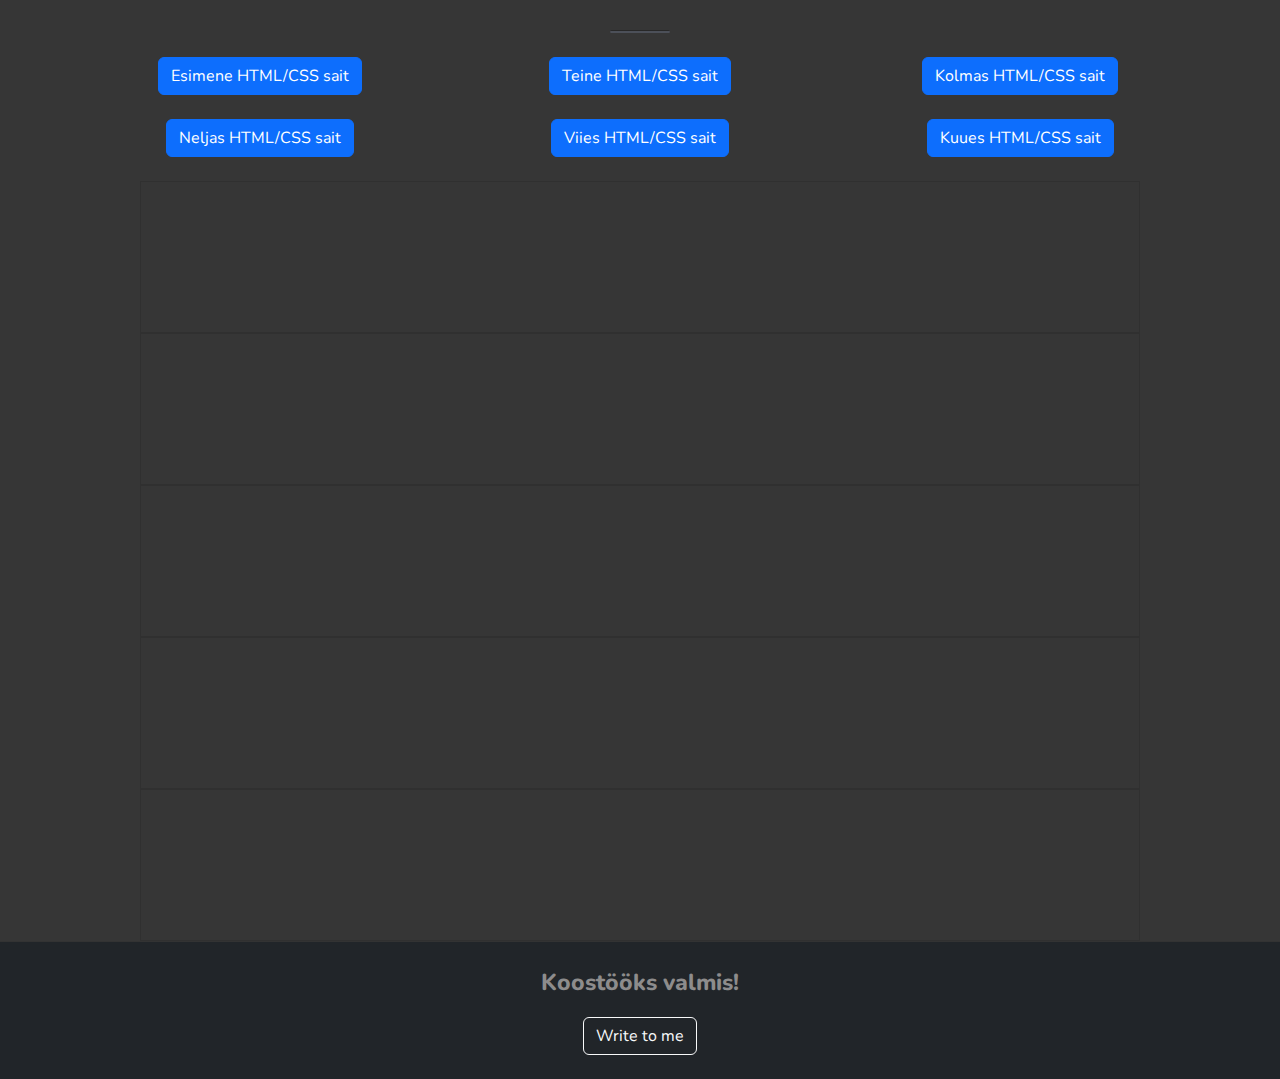
<file: index.html>
<!DOCTYPE html>
<html lang="et">
  <head>
    <meta charset="UTF-8" />
    <meta name="viewport" content="width=device-width, initial-scale=1.0" />
    <title>Minu Teosed</title>
    <!-- Подключаем Bootstrap 5 через CDN -->
    <link
      href="https://cdn.jsdelivr.net/npm/bootstrap@5.3.0/dist/css/bootstrap.min.css"
      rel="stylesheet"
    />
    <!-- Подключаем ваши стили -->
    <link rel="stylesheet" href="styles.css" />
    <!-- Google Fonts -->
    <link rel="preconnect" href="https://fonts.googleapis.com" />
    <link rel="preconnect" href="https://fonts.gstatic.com" crossorigin />
    <link
      href="https://fonts.googleapis.com/css2?family=Nunito:ital,wght@0,200..1000;1,200..1000&display=swap"
      rel="stylesheet"
    />
  </head>
  <body>
    <div class="container my-4">
      <p class="intro text-center">Olen algaja, kuid võimekas veebiarendaja!</p>

      <h1 class="text-center">Minu teosed</h1>
      <hr class="divider my-4" />

      <div class="row row-cols-1 row-cols-md-3 g-4">
        <div class="col d-flex justify-content-center">
          <a href="5.Wireframe/index.html" class="btn btn-primary"
            >Esimene HTML/CSS sait</a
          >
        </div>
        <div class="col d-flex justify-content-center">
          <a href="Arkonoid/index.html" class="btn btn-primary"
            >Teine HTML/CSS sait</a
          >
        </div>
        <div class="col d-flex justify-content-center">
          <a href="KinoBaza/KinoBaza/index.html" class="btn btn-primary"
            >Kolmas HTML/CSS sait</a
          >
        </div>
        <div class="col d-flex justify-content-center">
          <a href="kinobaza2/index_en.html" class="btn btn-primary"
            >Neljas HTML/CSS sait</a
          >
        </div>
        <div class="col d-flex justify-content-center">
          <a href="Landing2/index.html" class="btn btn-primary"
            >Viies HTML/CSS sait</a
          >
        </div>
        <div class="col d-flex justify-content-center">
          <a href="Landing4/index.html" class="btn btn-primary"
            >Kuues HTML/CSS sait</a
          >
        </div>
      </div>
    </div>

    <iframe
      style="border: 1px solid rgba(0, 0, 0, 0.1)"
      width="1000"
      height="1000"
      src="https://embed.figma.com/design/I3i4EAhVxRYrnBczvwYBDR/food-app?node-id=0-1&embed-host=share"
      allowfullscreen
    ></iframe>
    <iframe
      style="border: 1px solid rgba(0, 0, 0, 0.1)"
      width="1000"
      height="1000"
      src="https://embed.figma.com/design/Gha6WPhyDrNfWtGPKCDIee/Untitled?node-id=5-73&embed-host=share"
      allowfullscreen
    ></iframe>
    <iframe
      style="border: 1px solid rgba(0, 0, 0, 0.1)"
      width="1000"
      height="1000"
      src="https://embed.figma.com/design/sjQEgvowzbiWtdf2vMrkql/Untitled?node-id=0-1&embed-host=share"
      allowfullscreen
    ></iframe>
    <iframe
      style="border: 1px solid rgba(0, 0, 0, 0.1)"
      width="1000"
      height="1000"
      src="https://embed.figma.com/design/rdY51YQwxlefNK6LdUCgBx/Untitled?node-id=0-1&embed-host=share"
      allowfullscreen
    ></iframe>
    <iframe
      style="border: 1px solid rgba(0, 0, 0, 0.1)"
      width="1000"
      height="1000"
      src="https://embed.figma.com/design/HqrncUPLm4mW9896TwfDmx/Untitled?node-id=0-1&embed-host=share"
      allowfullscreen
    ></iframe>
    <footer class="bg-dark text-white py-4">
      <div class="container text-center">
        <p>Koostööks valmis!</p>
        <a href="mailto:your-email@example.com" class="btn btn-outline-light"
          >Write to me</a
        >
      </div>
    </footer>

    <!-- Подключаем Bootstrap 5 JS -->
    <script src="https://cdn.jsdelivr.net/npm/bootstrap@5.3.0/dist/js/bootstrap.bundle.min.js"></script>
  </body>
</html>
</file>
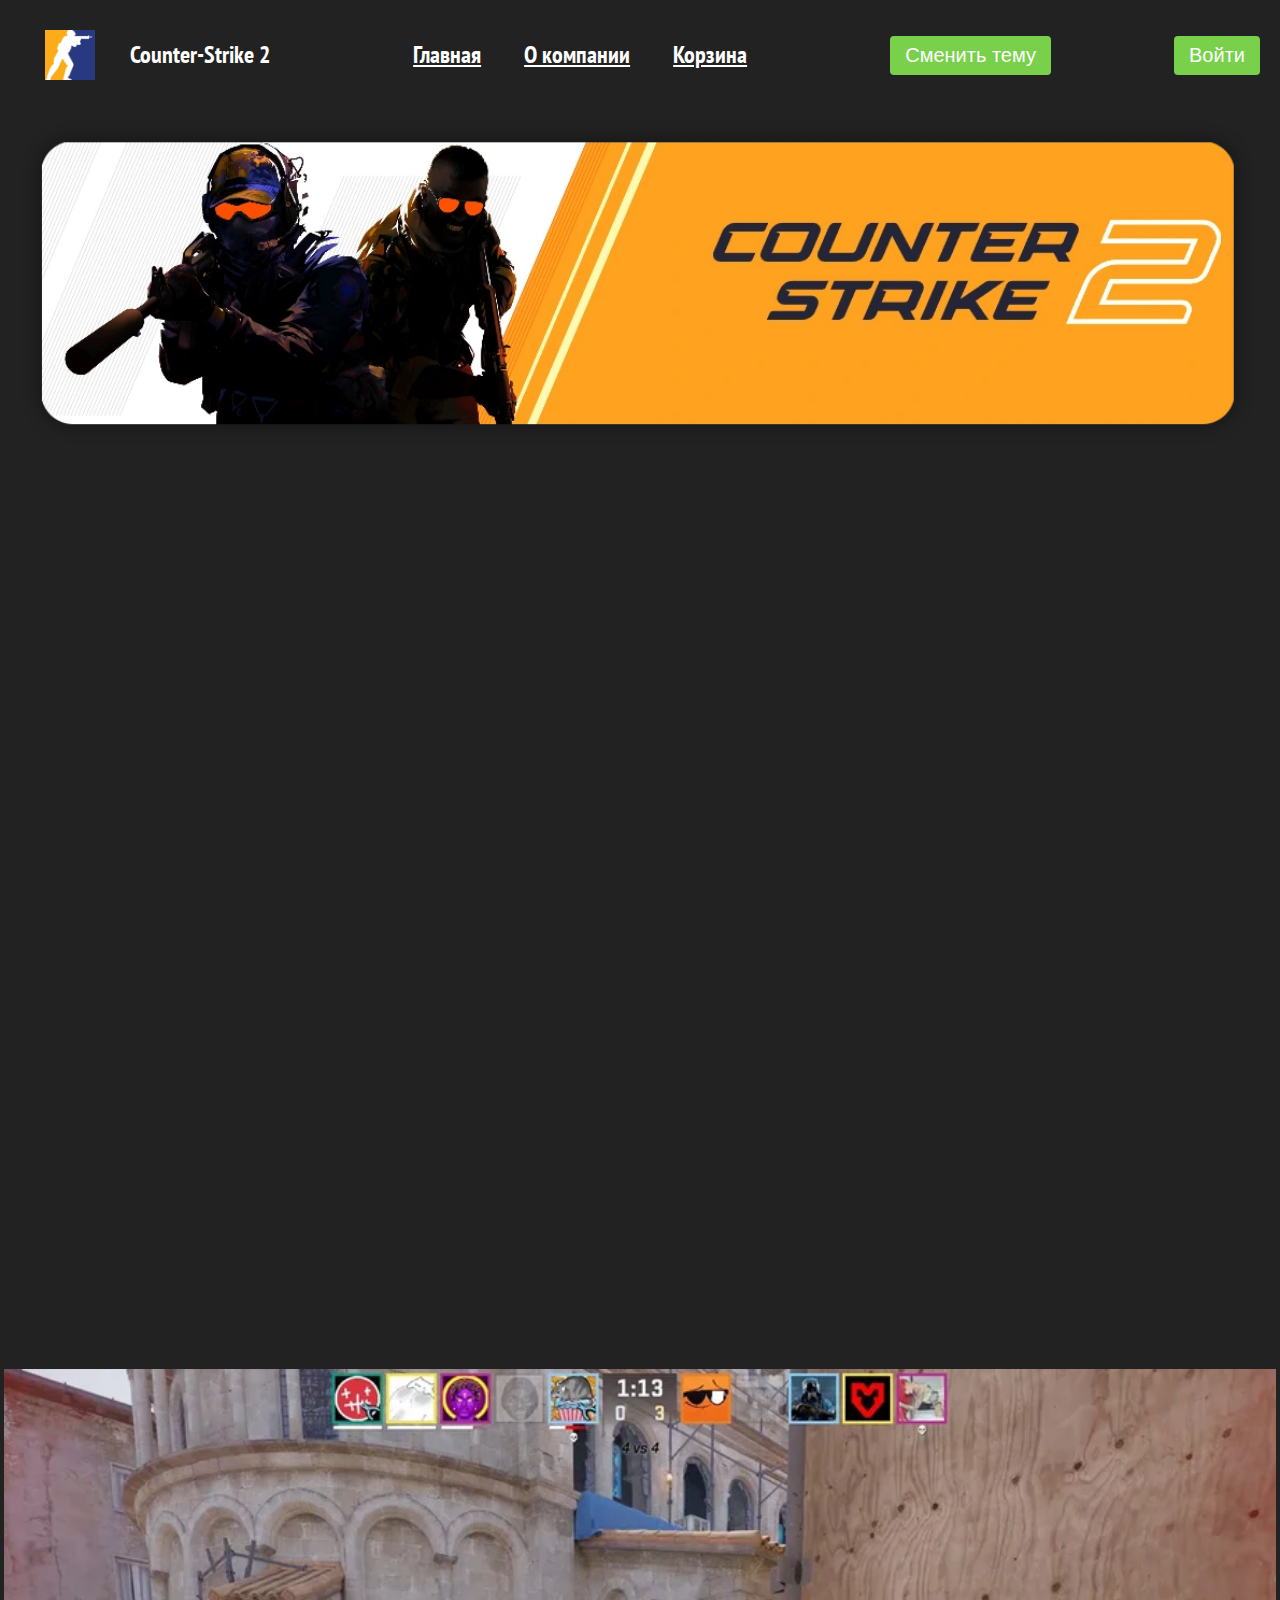
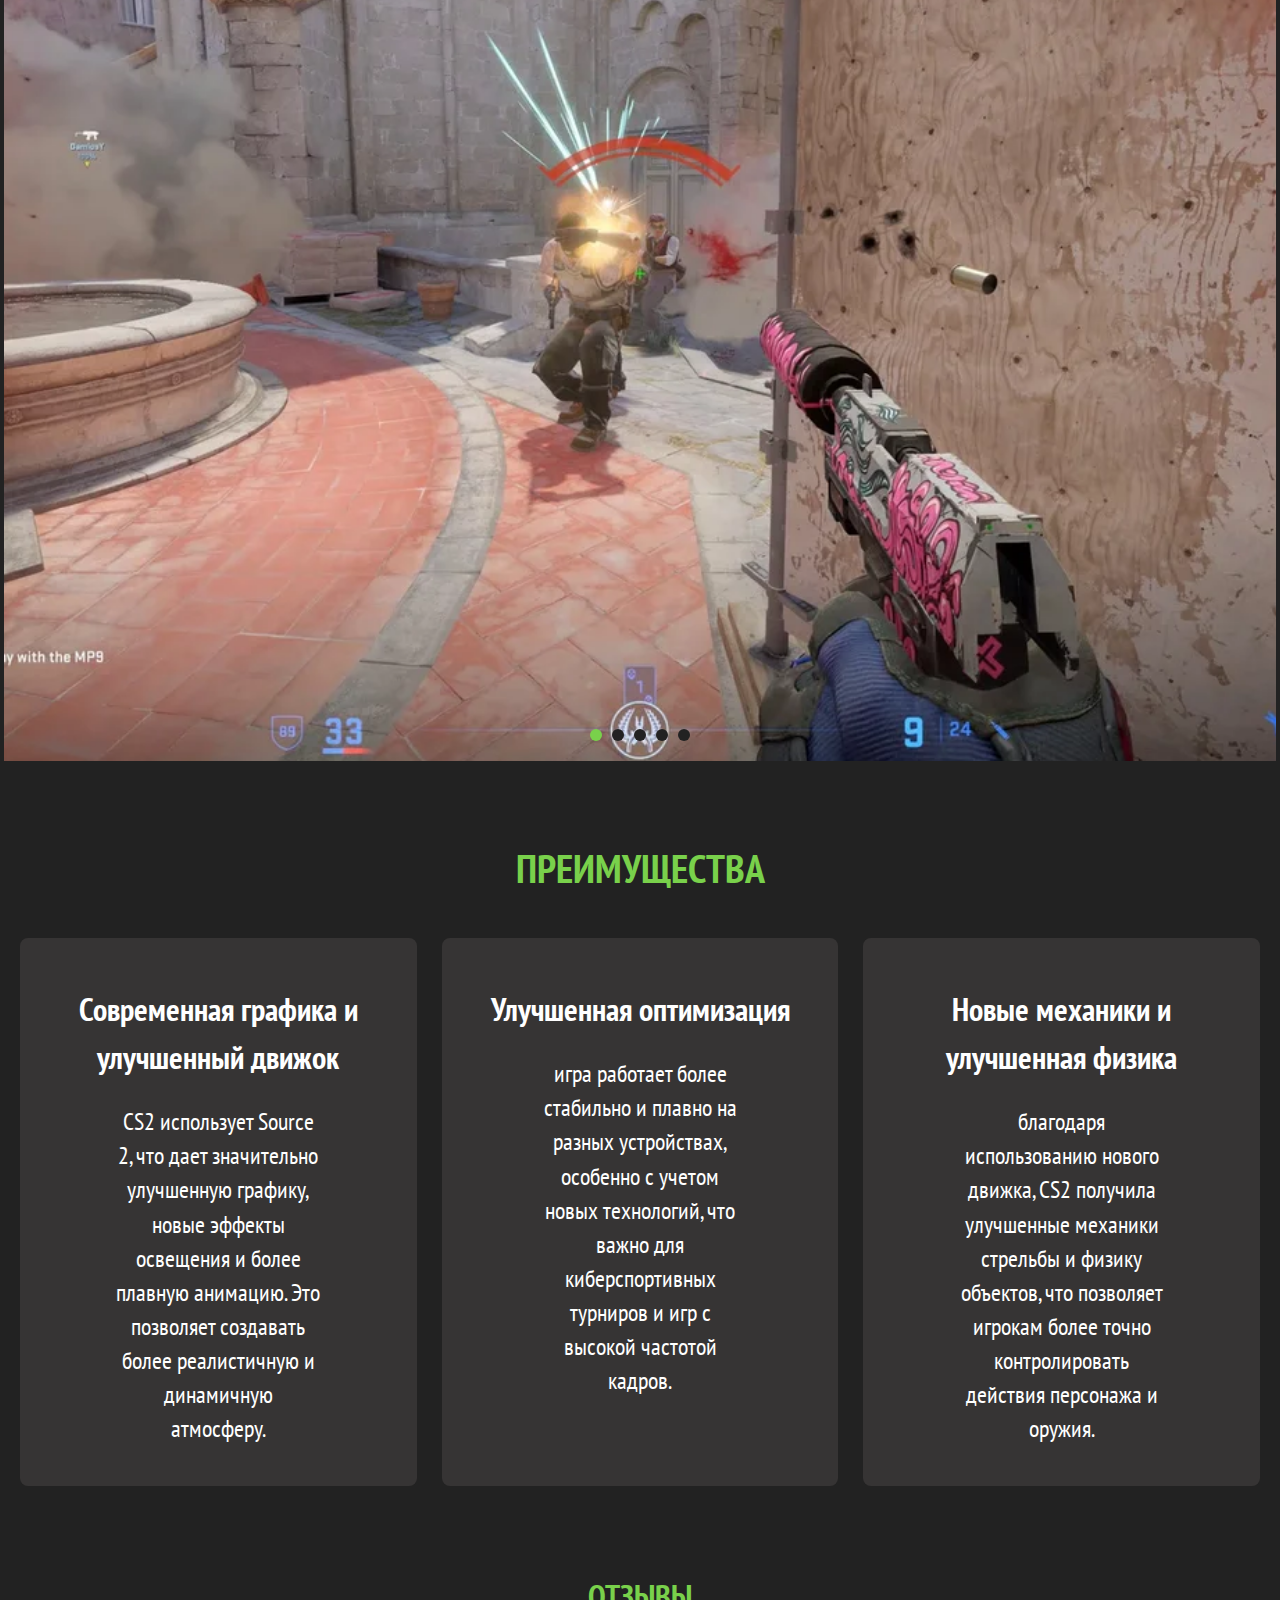
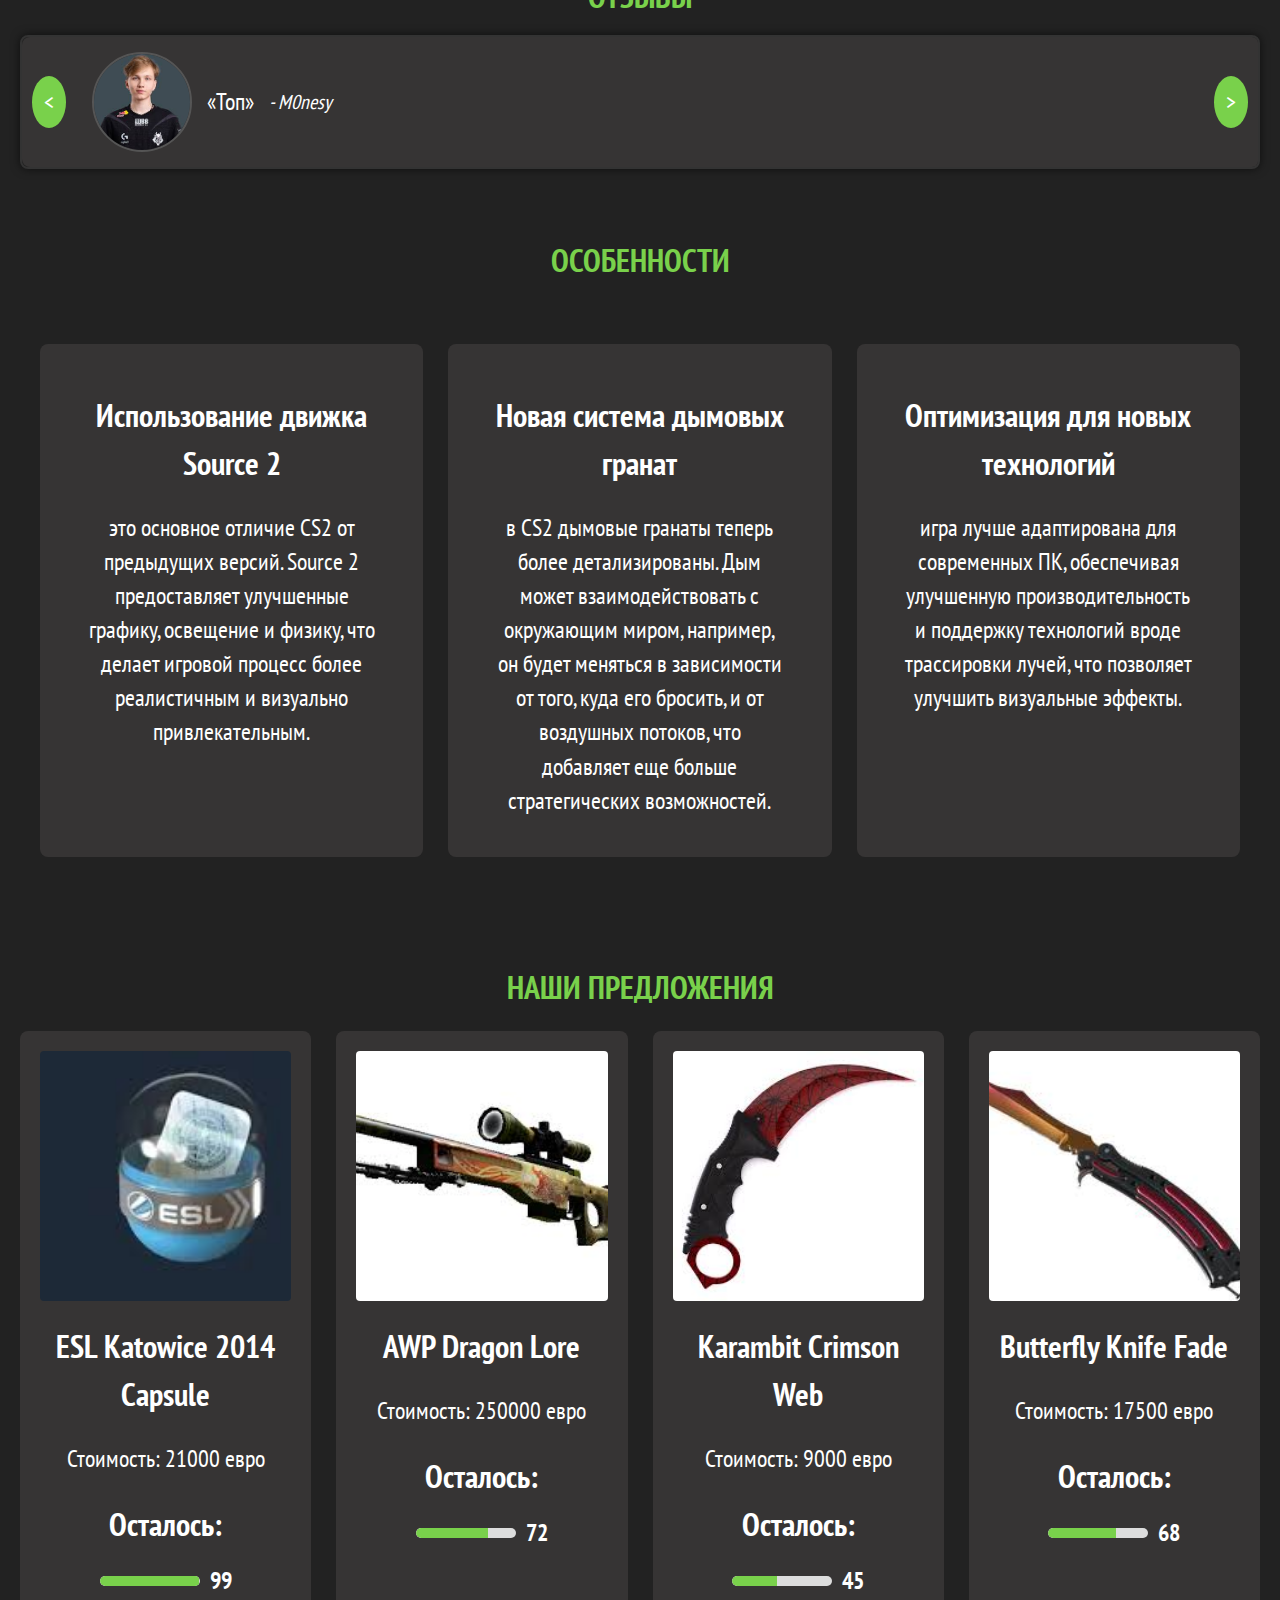
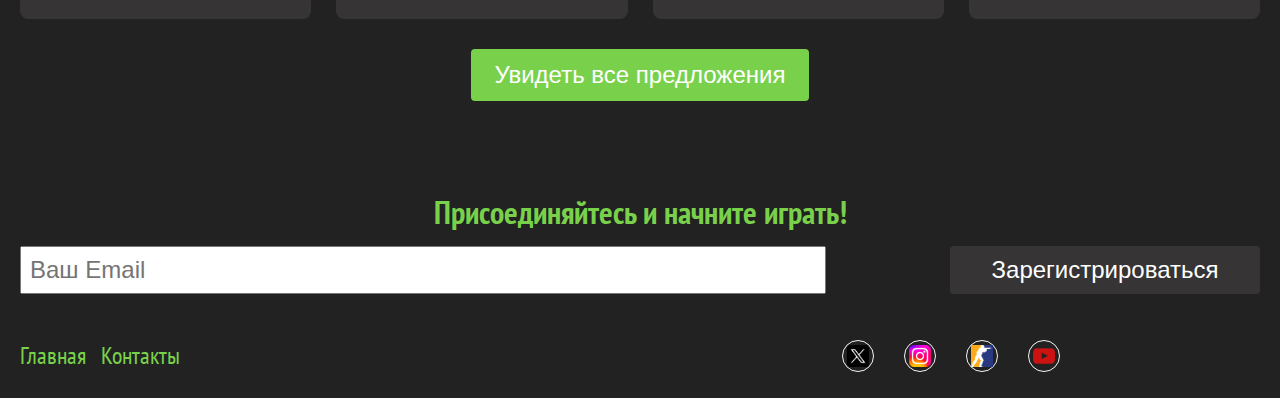
<file: 5.Wireframe/index.html>
<!DOCTYPE html>
<html lang="ru">
<head>
  <meta charset="UTF-8" />
  <meta name="viewport" content="width=device-width, initial-scale=1.0"/>
  <title>Wireframe</title>
  <link rel="preconnect" href="https://fonts.googleapis.com">
  <link rel="preconnect" href="https://fonts.gstatic.com" crossorigin>
  <link href="https://fonts.googleapis.com/css2?family=PT+Sans+Narrow:wght@400;700&display=swap" rel="stylesheet">
  <link rel="stylesheet" href="styles.css" />
</head>
<body>

  <header>
    <div class="header__logo">
      <img src="img/logo.webp" alt="Game Logo" />
      <span class="header__tagline">Counter-Strike 2 </span>
    </div>
    <nav class="header__menu">
      <a href="index.html">Главная</a>
      <a href="about.html">О компании</a>
      <a href="market.html">Корзина</a>
    </nav>
    <button id="themeToggle" class="header__login-btn">Сменить тему</button>
    <button class="header__login-btn">Войти</button>
  </header>

  <section class="hero">
    <img
      src="img/main.jpg"
      alt="Hero Image"
      class="hero__image"
    />
  </section>
  <section class="video">
    <iframe
      class="video__iframe"
      src="https://www.youtube.com/embed/c80dVYcL69E"
      title="YouTube video player"
      frameborder="0"
      allowfullscreen>
    </iframe>
  </section>


<section class="carousel">
  <div class="carousel__container" id="carouselContainer">
    <div class="carousel__slide">
      <img src="img/screenshot/screenshot1.jpg" alt="Карусель 1" class="carousel__image" />
    </div>
    <div class="carousel__slide">
      <img src="img/screenshot/screenshot2.jpg" alt="Карусель 2" class="carousel__image" />
    </div>
    <div class="carousel__slide">
      <img src="img/screenshot/screenshot3.jpg" alt="Карусель 3" class="carousel__image" />
    </div>
    <div class="carousel__slide">
      <img src="img/screenshot/screenshot4.jpg" alt="Карусель 4" class="carousel__image" />
    </div>
    <div class="carousel__slide">
      <img src="img/screenshot/screenshot5.jpg" alt="Карусель 5" class="carousel__image" />
    </div>
  </div>

  <div class="carousel__dots" id="carouselDots">
    <span class="carousel__dot active" data-slide="0"></span>
    <span class="carousel__dot" data-slide="1"></span>
    <span class="carousel__dot" data-slide="2"></span>
    <span class="carousel__dot" data-slide="3"></span>
    <span class="carousel__dot" data-slide="4"></span>
  </div>
</section>

  <section class="benefits">
    <h2>Преимущества</h2>
  
    <input type="radio" name="benefit" id="b-1" checked>
    <input type="radio" name="benefit" id="b-2">
    <input type="radio" name="benefit" id="b-3">
  
    <div class="benefits__slider-container">
      <div class="benefits__slider">
        <div class="benefits__item">
          <h3>Современная графика и улучшенный движок</h3>
          <p> CS2 использует Source 2, что дает значительно улучшенную графику, новые эффекты освещения и более плавную анимацию. Это позволяет создавать более реалистичную и динамичную атмосферу.</p>
        </div>
        <div class="benefits__item">
          <h3>Улучшенная оптимизация</h3>
          <p>игра работает более стабильно и плавно на разных устройствах, особенно с учетом новых технологий, что важно для киберспортивных турниров и игр с высокой частотой кадров.</p>
        </div>
        <div class="benefits__item">
          <h3>Новые механики и улучшенная физика</h3>
          <p>благодаря использованию нового движка, CS2 получила улучшенные механики стрельбы и физику объектов, что позволяет игрокам более точно контролировать действия персонажа и оружия. </p>
        </div>
      </div>
      <label for="b-3" class="benefits__button benefits__button--prev btn-b1">&lt;</label>
      <label for="b-2" class="benefits__button benefits__button--next btn-b1">&gt;</label>
  
      <label for="b-1" class="benefits__button benefits__button--prev btn-b2">&lt;</label>
      <label for="b-3" class="benefits__button benefits__button--next btn-b2">&gt;</label>
  
      <label for="b-2" class="benefits__button benefits__button--prev btn-b3">&lt;</label>
      <label for="b-1" class="benefits__button benefits__button--next btn-b3">&gt;</label>
    </div>
  </section>

  <section class="testimonials">
    <h2>Отзывы</h2>

    <input type="radio" name="testimonial" id="t-1" checked>
    <input type="radio" name="testimonial" id="t-2">
    <input type="radio" name="testimonial" id="t-3">

    <div class="testimonials__slider-container">
      <div class="testimonials__slider">
        <div class="testimonials__item">
          <img src="img/avatar/1.jpg" alt="Avatar 1" />
          <p>«Топ»</p>
          <span>- M0nesy</span>
        </div>
        <div class="testimonials__item">
          <img src="img/avatar/2.webp" alt="Avatar 2" />
          <p>«В этой игре надо бояться только женщин .»</p>
          <span>- Niko </span>
        </div>
        <div class="testimonials__item">
          <img src="img/avatar/3.jpg" alt="Avatar 3" />
          <p>«где регистрация урона?»</p>
          <span>- Solek </span>
        </div>
      </div>
      
      <label for="t-3" class="testimonials__button testimonials__button--prev btn-1">&lt;</label>
      <label for="t-2" class="testimonials__button testimonials__button--next btn-1">&gt;</label>
      
      <label for="t-1" class="testimonials__button testimonials__button--prev btn-2">&lt;</label>
      <label for="t-3" class="testimonials__button testimonials__button--next btn-2">&gt;</label>
      
      <label for="t-2" class="testimonials__button testimonials__button--prev btn-3">&lt;</label>
      <label for="t-1" class="testimonials__button testimonials__button--next btn-3">&gt;</label>
    </div>
  </section>
  
      <button class="testimonials__button testimonials__button--prev" id="prevBtn" aria-label="Предыдущий отзыв">&lt;</button>
      <button class="testimonials__button testimonials__button--next" id="nextBtn" aria-label="Следующий отзыв">&gt;</button>
    </div>
  </section>
  

  <section class="features">
  <h2>Особенности</h2>
  <div class="features__items">
    <div class="features__item">
      <h3>Использование движка Source 2</h3>
      <p>это основное отличие CS2 от предыдущих версий. Source 2 предоставляет улучшенные графику, освещение и физику, что делает игровой процесс более реалистичным и визуально привлекательным.</p>
    </div>
    <div class="features__item">
      <h3>Новая система дымовых гранат</h3>
      <p>в CS2 дымовые гранаты теперь более детализированы. Дым может взаимодействовать с окружающим миром, например, он будет меняться в зависимости от того, куда его бросить, и от воздушных потоков, что добавляет еще больше стратегических возможностей.</p>
    </div>
    <div class="features__item">
      <h3>Оптимизация для новых технологий</h3>
      <p>игра лучше адаптирована для современных ПК, обеспечивая улучшенную производительность и поддержку технологий вроде трассировки лучей, что позволяет улучшить визуальные эффекты.</p>
    </div>
  </div>
  </section>


<section class="products">
  <h2>Наши предложения</h2>
  <div class="products__container">
    <div class="product__card">
      <img src="img/products/1.jpeg" alt="Product 1" class="product__image" />
      <h3 class="product__title">ESL Katowice 2014 Capsule </h3>
      <p class="product__description">Стоимость: 21000 евро</p>
      <h3 class="product__title">Осталось:</h3>
      <div class="product__quantity">
        <div class="quantity__bar"></div>
        <span class="quantity__number">0</span>
      </div>
    </div>
    <div class="product__card">
      <img src="img/products/2.jpg" alt="Product 2" class="product__image" />
      <h3 class="product__title">AWP Dragon Lore</h3>
      <p class="product__description">Стоимость: 250000 евро</p>
      <h3 class="product__title">Осталось:</h3>
      <div class="product__quantity">
        <div class="quantity__bar"></div>
        <span class="quantity__number">0</span>
      </div>
    </div>
    <div class="product__card">
      <img src="img/products/3.jpeg" alt="Product 3" class="product__image" />
      <h3 class="product__title">Karambit Crimson Web </h3>
      <p class="product__description">Стоимость: 9000 евро</p>
      <h3 class="product__title">Осталось:</h3>
      <div class="product__quantity">
        <div class="quantity__bar"></div>
        <span class="quantity__number">0</span>
      </div>
    </div>
    <div class="product__card">
      <img src="img/products/4.jpeg" alt="Product 4" class="product__image" />
      <h3 class="product__title">Butterfly Knife Fade </h3>
      <p class="product__description">Стоимость: 17500 евро</p>
      <h3 class="product__title">Осталось:</h3>
      <div class="product__quantity">
        <div class="quantity__bar"></div>
        <span class="quantity__number">0</span>
      </div>
    </div>
  </div>

  <div class="products__button-container">
    <button class="products__see-all-btn">Увидеть все предложения</button>
  </div>
</section>

  <section class="signup">
    <h2>Присоединяйтесь и начните играть!</h2>
    <form class="signup__form">
      <input type="email" placeholder="Ваш Email" required />
      <button type="submit">Зарегистрироваться</button>
    </form>
  </section>

  <div id="modal" class="modal">
    <div class="modal__content">
      <h2>Введите данные</h2>
      <form id="modalForm" class="modal__form">
        <label for="name">Имя:</label>
        <input type="text" id="name" name="name" required />
  
        <label for="phone">Телефон:</label>
        <input type="tel" id="phone" name="phone" pattern="[0-9]{10}" required />
  
        <div class="modal__actions">
          <button type="submit">Отправить</button>
          <button type="button" id="closeModal">Закрыть</button>
        </div>
      </form>
    </div>
  </div>

  <footer>
    <nav class="footer__menu">
      <a href="#">Главная</a>
      <a href="#">Контакты</a>
    </nav>
    <ul class="footer__social">
      <li>
          <a href="https://x.com/counterstrike?mx=2" class="footer__link">
              <img src="img/socials/x.png" alt="TwitterX link">
          </a>
      </li>
      <li>
          <a href="https://www.instagram.com/csgo_dev/" class="footer__link">
              <img src="img/socials/instagram.png" alt="Instagram link">
          </a>
      </li>
      <li>
          <a href="https://www.counter-strike.net/cs2" class="footer__link">
              <img src="img/socials/facebook.png" alt="Facebook link">
          </a>
      </li>
      <li>
          <a href="https://www.youtube.com/@Valve" class="footer__link">
              <img src="img/socials/youtube.webp" alt="YouTube link">
          </a>
      </li>
  </ul>
  </footer>

  <script src="js/button.js" defer></script>
  <script src="js/submit.js" defer></script>
  <script src="js/carousel.js" defer></script>
  <script src="js/quantity.js" defer></script>
</body>
</html>
</file>
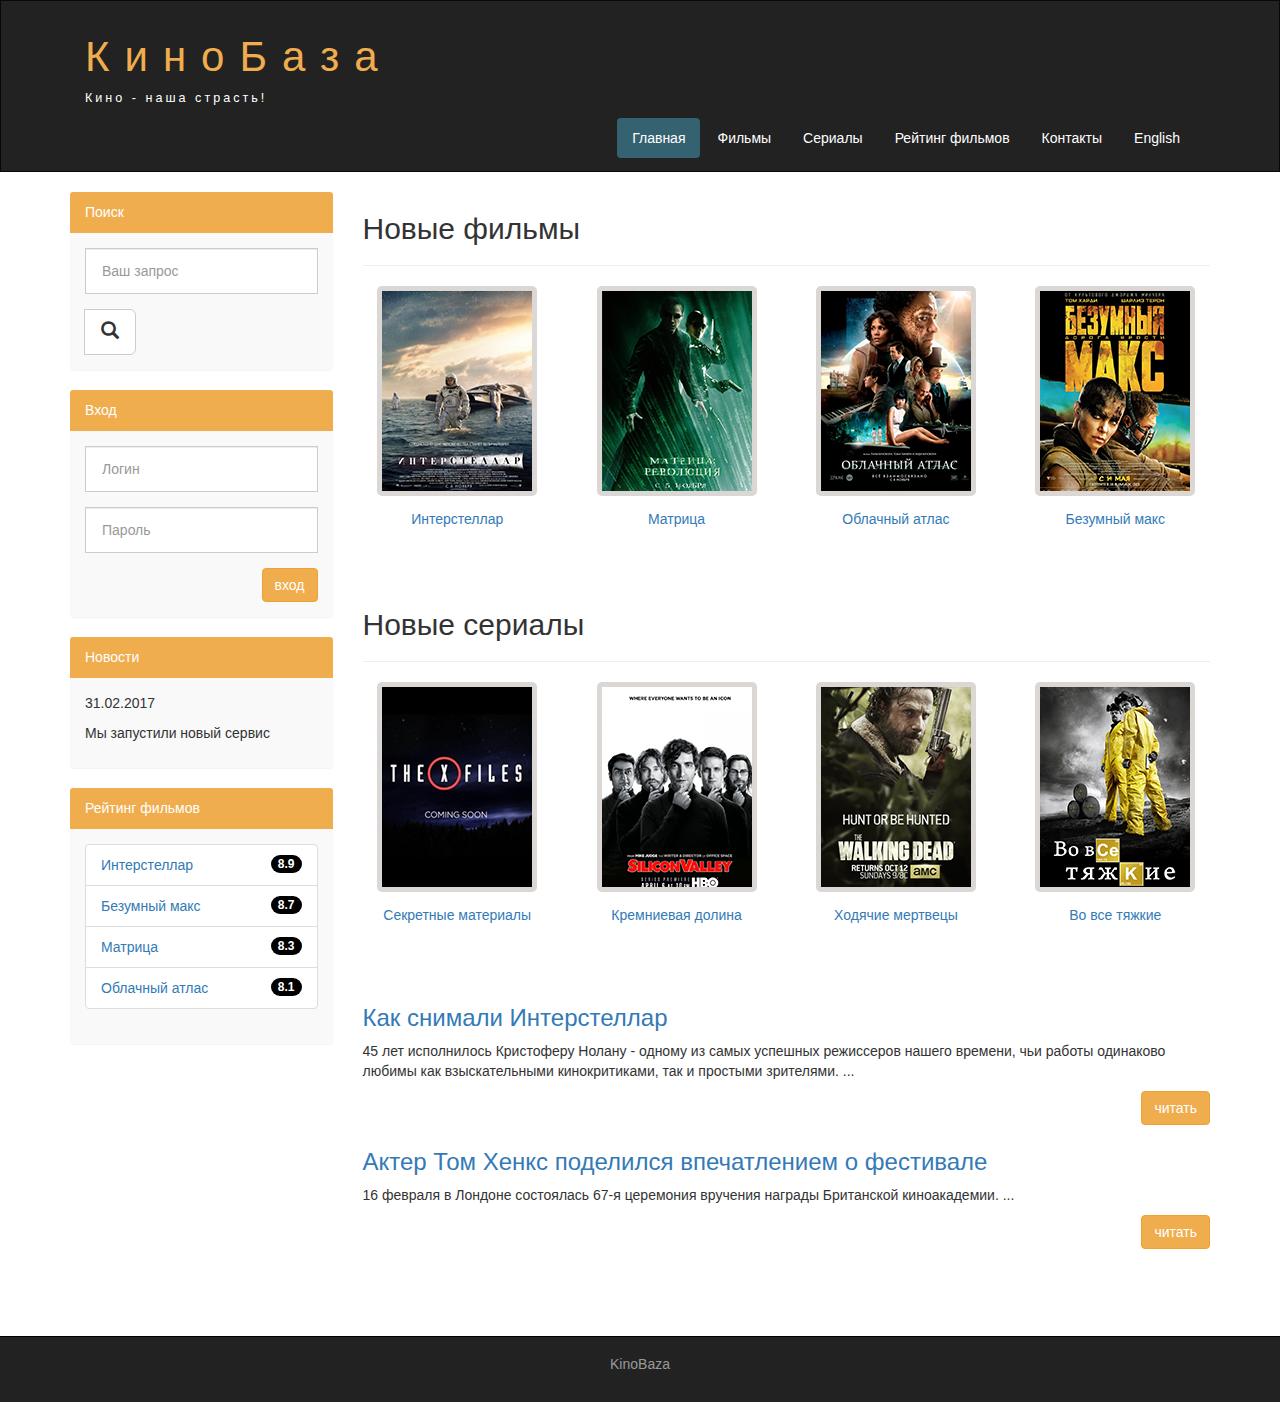
<file: kinobaza2/index.html>
<!DOCTYPE html>
<html lang="ru">
<head>
    <meta charset="utf-8">
    <meta http-equiv="X-UA-Compatible" content="IE=edge">
    <meta name="viewport" content="width=device-width, initial-scale=1">
    <title>КиноБаза Bootstrap</title>

    <!-- Bootstrap -->
    <link href="assets/css/bootstrap.min.css" rel="stylesheet">

    <!-- Main Style -->
    <link href="assets/css/style.css" rel="stylesheet">
</head>
<body>

    <header>
        <div class="container-fluid">
            <div class="row">

                <nav role="navigation" class="navbar navbar-inverse">
                    <div class="container">

                        <div class="navbar-header header">

                            <div class="container">

                                <div class="row">

                                    <div class="col-lg-12">
                                        <h1><a href="index.html">КиноБаза</a></h1>
                                        <p>Кино - наша страсть!</p>
                                    </div>

                                </div>

                            </div>

                            <button type="button" data-target="#navbarCollapse" data-toggle="collapse" class="navbar-toggle">
                                <span class="sr-only">Toggle navigation</span>
                                <span class="icon-bar"></span>
                                <span class="icon-bar"></span>
                                <span class="icon-bar"></span>
                            </button>

                        </div>

                        <div id="navbarCollapse" class="collapse navbar-collapse navbar-right">
                            <ul class="nav nav-pills">
                                <li class="active"> <a href="index.html">Главная</a> </li>
                                <li> <a href="films.html">Фильмы</a> </li>
                                <li> <a href="series.html">Сериалы</a> </li>
                                <li> <a href="rating.html">Рейтинг фильмов</a> </li>
                                <li> <a href="contact.html">Контакты</a> </li>
                                <li><a href="index_en.html">English</a>
                            </ul>

                        </div>

                    </div>
                </nav>

            </div>
        </div>
    </header>

    <main>
        <div class="wrapper">

            <div class="container">

                <div class="row">

                    <section class="col-lg-9 col-lg-push-3"> <!-- Меняем блоки местами col-lg-push-3 -->

                        <form role="search" class="visible-xs">
                            <div class="form-group">
                                <div class="input-group">
                                    <input type="search" class="form-control input-lg" placeholder="Ваш запрос">
                                    <div class="input-group-btn">
                                        <button class="btn btn-default btn-lg" type="submit"><i class="glyphicon glyphicon-search"></i></button>
                                    </div>
                                </div>
                            </div>
                        </form>

                        <h2>Новые фильмы</h2>
                        <hr>
                        <div class="row">

                            <div class="films_block col-lg-3 col-md-3 col-sm-3 col-xs-6">
                                <a href="show.html"><img src="assets/img/inter.png" alt="интерстеллар"></a>
                                <div class="film_label"><a href="show.html">Интерстеллар</a></div>
                            </div>

                            <div class="films_block col-lg-3 col-md-3 col-sm-3 col-xs-6">
                                <a href="matrix.html"><img src="assets/img/matrix.png" alt="матрица"></a>
                                <div class="film_label"><a href="matrix.html">Матрица</a></div>
                            </div>

                            <div class="films_block col-lg-3 col-md-3 col-sm-3 col-xs-6">
                                <a href="cloud.html"><img src="assets/img/cloud.png" alt="облачный атлас"></a>
                                <div class="film_label"><a href="cloud.html">Облачный атлас</a></div>
                            </div>

                            <div class="films_block col-lg-3 col-md-3 col-sm-3 col-xs-6">
                                <a href="max.html"><img src="assets/img/max.png" alt="безумный макс"></a>
                                <div class="film_label"><a href="max.html">Безумный макс</a></div>
                            </div>

                        </div>

                        <div class="margin-8"></div>

                        <h2>Новые сериалы</h2>
                        <hr>
                        <div class="row">

                            <div class="films_block series col-lg-3 col-md-3 col-sm-3 col-xs-6">
                                <a href="xfiles.html"><img src="assets/img/xfiles.png" alt=""></a>
                                <div class="film_label"><a href="xfiles.html">Секретные материалы</a></div>
                            </div>

                            <div class="films_block series col-lg-3 col-md-3 col-sm-3 col-xs-6">
                                <a href="silicon.html"><img src="assets/img/silicon.png" alt=""></a>
                                <div class="film_label"><a href="silicon.html">Кремниевая долина</a></div>
                            </div>

                            <div class="films_block series col-lg-3 col-md-3 col-sm-3 col-xs-6">
                                <a href="dead.html"><img src="assets/img/dead.png" alt=""></a>
                                <div class="film_label"><a href="dead.html">Ходячие мертвецы</a></div>
                            </div>

                            <div class="films_block series col-lg-3 col-md-3 col-sm-3 col-xs-6">
                                <a href="breakingbad.html"><img src="assets/img/breakingbad.png" alt=""></a>
                                <div class="film_label"><a href="breakingbad.html">Во все тяжкие</a></div>
                            </div>

                        </div>

                        <div class="margin-8"></div>

                        <article>
                            <a href="#"><h3>Как снимали Интерстеллар</h3></a>
                            <p>
                                45 лет исполнилось Кристоферу Нолану - одному из самых успешных режиссеров нашего времени, чьи работы одинаково любимы как взыскательными кинокритиками, так и простыми зрителями. ...
                            </p>
                            <a href="#" class="btn btn-warning pull-right">читать</a>
                        </article>

                        <div class="margin-8"></div>

                        <article>
                            <a href="#"><h3>Актер Том Хенкс поделился впечатлением о фестивале</h3></a>
                            <p>
                                16 февраля в Лондоне состоялась 67-я церемония вручения награды Британской киноакадемии. ...
                            </p>
                            <a href="#" class="btn btn-warning pull-right">читать</a>
                        </article>

                        <div class="margin-8 clear"></div>

                    </section>

                    <aside class="col-lg-3 col-lg-pull-9"> <!-- Меняем блоки местами col-lg-pull-9 -->

                        <div class="panel panel-info hidden-xs">
                            <div class="panel-heading"><div class="sidebar-header">Поиск</div></div>
                            <div class="panel-body">
                                <form role="search">
                                    <div class="form-group">
                                        <input type="search" class="form-control input-lg" placeholder="Ваш запрос">
                                    </div>
                                    <div class="input-group-btn">
                                        <button class="btn btn-default btn-lg" type="submit"><i class="glyphicon glyphicon-search"></i></button>
                                    </div>
                                </form>
                            </div>
                        </div>

                        <div class="panel panel-info">
                            <div class="panel-heading"><div class="sidebar-header">Вход</div></div>
                            <div class="panel-body">
                                <form role="form">
                                    <div class="form-group">
                                        <input type="text" class="form-control input-lg" placeholder="Логин">
                                    </div>
                                    <div class="form-group">
                                        <input type="password" class="form-control input-lg" placeholder="Пароль">
                                    </div>
                                    <button type="submit" class="btn btn-warning pull-right">вход</button>
                                </form>
                            </div>
                        </div>

                        <div class="panel panel-info">
                            <div class="panel-heading"><div class="sidebar-header">Новости</div></div>
                            <div class="panel-body">
                                <p>31.02.2017</p>
                                <p>Мы запустили новый сервис</p>
                            </div>
                        </div>

                        <div class="panel panel-info">
                            <div class="panel-heading"><div class="sidebar-header">Рейтинг фильмов</div></div>
                            <div class="panel-body">
                                <ul class="list-group">
                                    <li class="list-group-item list-group-warning">
                                        <span class="badge">8.9</span>
                                        <a href="show.html">Интерстеллар</a>
                                    </li>
                                    <li class="list-group-item list-group-warning">
                                        <span class="badge">8.7</span>
                                        <a href="max.html">Безумный макс</a>
                                    </li>
                                    <li class="list-group-item list-group-warning">
                                        <span class="badge">8.3</span>
                                        <a href="matrix.html">Матрица</a>
                                    </li>
                                    <li class="list-group-item list-group-warning">
                                        <span class="badge">8.1</span>
                                        <a href="cloud.html">Облачный атлас</a>
                                    </li>
                                </ul>
                            </div>
                        </div>

                    </aside>

                </div>

            </div>

        </div>

    </main>

    <footer>
        <div class="container">
            <p class="text-center"> <a href="https://www.kinopoisk.ru/">KinoBaza</a> </p>
        </div>
    </footer>

    <!-- jQuery (necessary for Bootstrap's JavaScript plugins) -->
    <script src="https://ajax.googleapis.com/ajax/libs/jquery/1.11.3/jquery.min.js"></script>
    <script src="assets/js/bootstrap.min.js"></script>
</body>
</html>
</file>
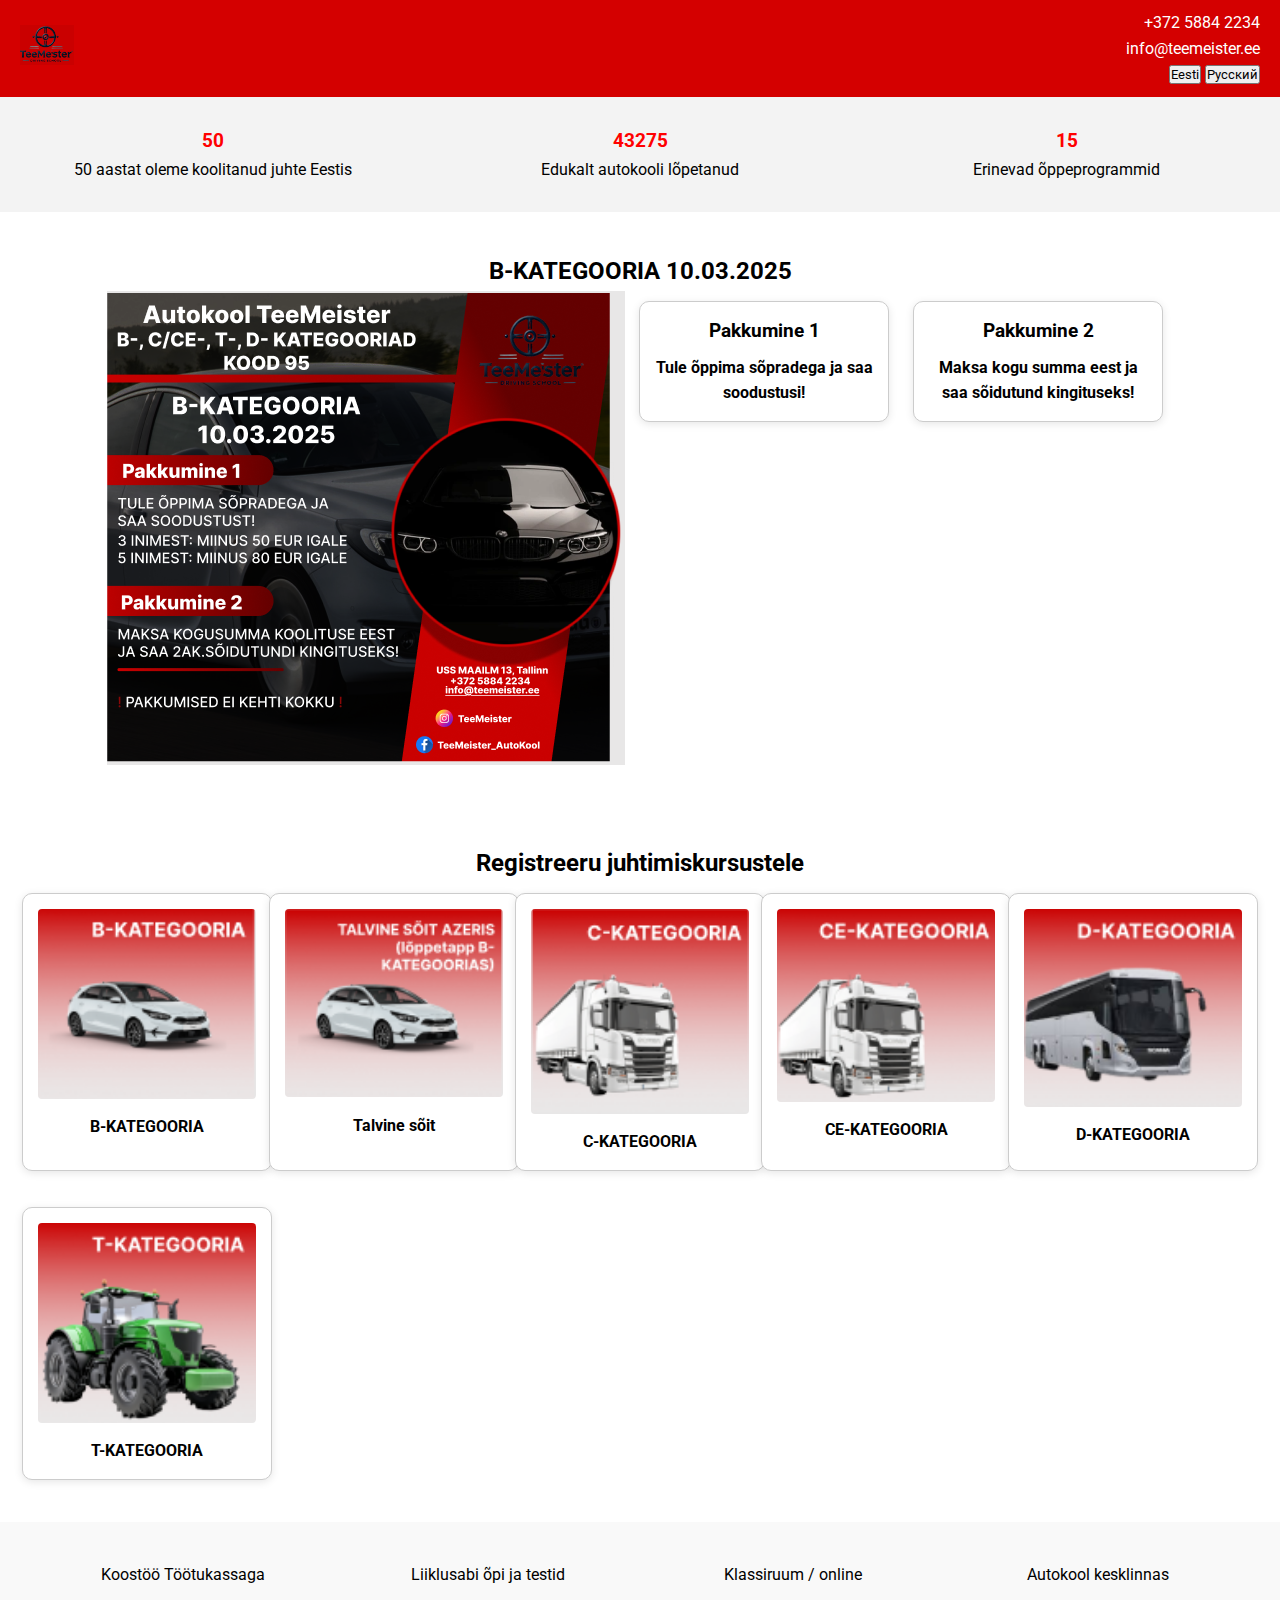
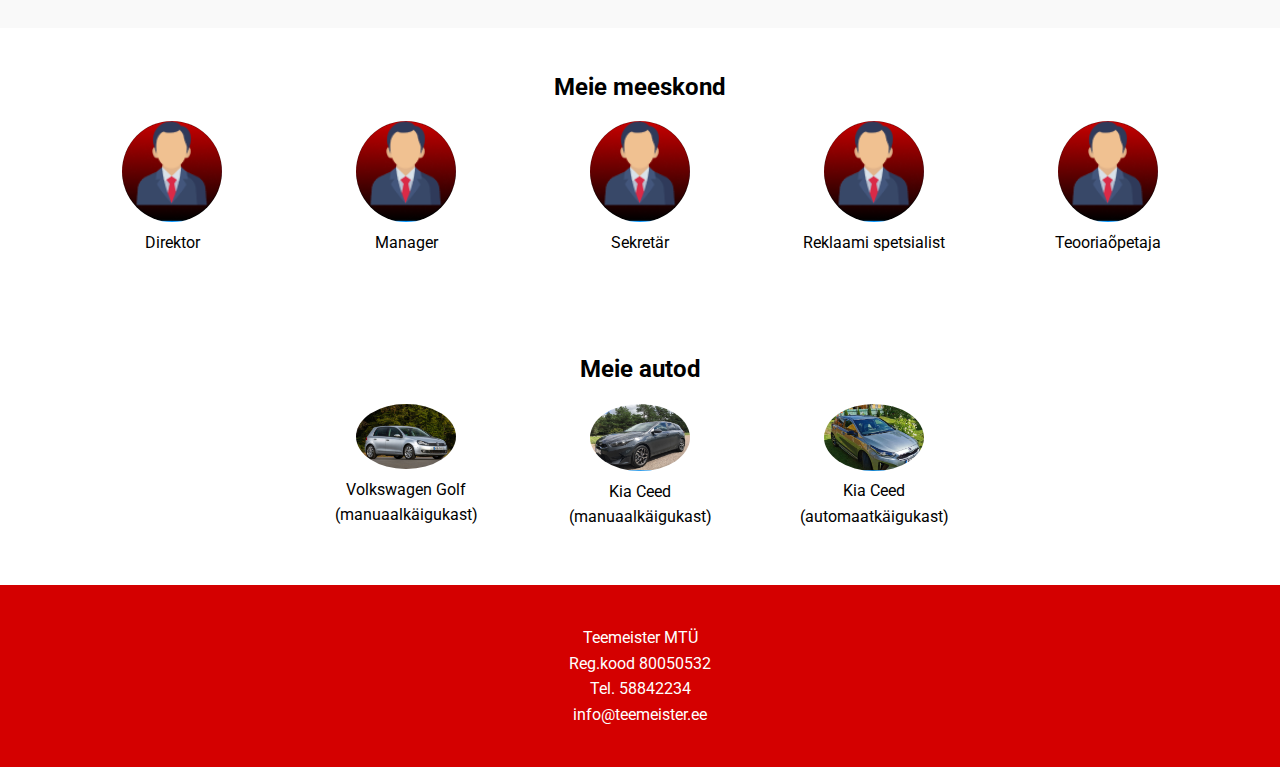
<file: Landing/index.html>
<!DOCTYPE html>
<html lang="et">
<head>
  <meta charset="UTF-8">
  <meta name="viewport" content="width=device-width, initial-scale=1.0">
  <title>Autokool TeeMeister</title>
  <link href="https://fonts.googleapis.com/css2?family=Roboto&display=swap" rel="stylesheet">
  <style>
    * {margin: 0; padding: 0; box-sizing: border-box; font-family: 'Roboto', sans-serif;}
    body {background: #fff; color: #000; line-height: 1.6;}
    header {background: #d40000; color: white; padding: 10px 20px; display: flex; flex-wrap: wrap; align-items: center; justify-content: space-between;}
    header img {height: 40px;}
    header .contact {text-align: right;}
    .hero img {width: 100%; height: auto;}
    .stats {display: flex; flex-wrap: wrap; justify-content: space-around; background: #f3f3f3; padding: 20px 0; text-align: center;}
    .stats div {flex: 1 1 150px; margin: 10px;}
    .stats h3 {color: red;}
    .offers, .categories, .team, .cars, .footer {padding: 40px 20px; text-align: center;}
    .offers .card, .categories .card, .team .person, .cars .car {margin: 10px; display: inline-block; vertical-align: top;}
    .offers .card, .categories .card {width: 250px; border: 1px solid #ccc; padding: 15px; border-radius: 10px; background: #fff;}
    .team .person img, .cars .car img {width: 100px; height: auto; border-radius: 50%;}
    .team .person, .cars .car {width: 200px; display: inline-block; vertical-align: top; margin: 15px;}
    .footer {background: #d40000; color: white;}
    .why {display: flex; flex-wrap: wrap; justify-content: space-around; padding: 30px; background: #f9f9f9;}
    .why div {text-align: center; flex: 1 1 150px; max-width: 200px; margin: 10px;}
    .button {margin-top: 10px; display: inline-block; padding: 10px 20px; background: #d40000; color: white; text-decoration: none; border-radius: 5px;}

    @media (max-width: 768px) {
      header {flex-direction: column; text-align: center;}
      header .contact {text-align: center; margin-top: 10px;}
      .offers .card, .categories .card, .team .person, .cars .car {width: 90%; max-width: 300px;}
      .why {flex-direction: column; align-items: center;}
    }
  </style>
</head>
<body>
  <header>
    <div>
      <img src="landmaterials/logo.PNG" alt="TeeMeister logo">
    </div>
    <div class="contact">
      <p>+372 5884 2234</p>
      <p>info@teemeister.ee</p>
      <button onclick="window.location.href='index.html'">Eesti</button>
      <button onclick="window.location.href='index-ru.html'">Русский</button>
    </div>
  </header>
  <section class="hero">
  </section>
  <section class="stats">
    <div><h3>50</h3><p>50 aastat oleme koolitanud juhte Eestis</p></div>
    <div><h3>43275</h3><p>Edukalt autokooli lõpetanud</p></div>
    <div><h3>15</h3><p>Erinevad õppeprogrammid</p></div>
  </section>
  <section class="offers">
    <h2>B-KATEGOORIA 10.03.2025</h2>
    <img src="landmaterials/2.PNG" alt="B-KATEGOORIA">
    <div class="card">
      <h3>Pakkumine 1</h3>
      <p>Tule õppima sõpradega ja saa soodustusi!</p>
    </div>
    <div class="card">
      <h3>Pakkumine 2</h3>
      <p>Maksa kogu summa eest ja saa sõidutund kingituseks!</p>
    </div>
  </section>
  <section class="categories">
    <h2>Registreeru juhtimiskursustele</h2>
    <div class="card-grid">
      <div class="card">
        <img src="landmaterials/B-KATEGOORIA.PNG" alt="B-KATEGOORIA">
        <p>B-KATEGOORIA</p>
      </div>
      <div class="card">
        <img src="landmaterials/Talvine sõit.PNG" alt="Talvine sõit">
        <p>Talvine sõit</p>
      </div>
      <div class="card">
        <img src="landmaterials/C-KATEGOORIA.PNG" alt="C-KATEGOORIA">
        <p>C-KATEGOORIA</p>
      </div>
      <div class="card">
        <img src="landmaterials/CE-KATEGOORIA.PNG" alt="CE-KATEGOORIA">
        <p>CE-KATEGOORIA</p>
      </div>
      <div class="card">
        <img src="landmaterials/D-KATEGOORIA.PNG" alt="D-KATEGOORIA">
        <p>D-KATEGOORIA</p>
      </div>
      <div class="card">
        <img src="landmaterials/T-KATEGOORIA.PNG" alt="T-KATEGOORIA">
        <p>T-KATEGOORIA</p>
      </div>
    </div>
  </section>
  
  <style>
  .categories {
    text-align: center;
    padding: 2rem;
  }
  
  .card-grid {
    display: grid;
    grid-template-columns: repeat(auto-fit, minmax(200px, 1fr));
    gap: 1rem;
    justify-items: center;
  }
  
  .card {
    background: #fff;
    border-radius: 8px;
    box-shadow: 0 2px 8px rgba(0, 0, 0, 0.1);
    padding: 1rem;
    width: 100%;
    max-width: 250px;
    box-sizing: border-box;
    display: flex;
    flex-direction: column;
    align-items: center;
    transition: transform 0.3s ease, box-shadow 0.3s ease;
  }
  
  .card:hover {
    transform: translateY(-8px);
    box-shadow: 0 6px 16px rgba(0, 0, 0, 0.2);
  }
  
  .card img {
    width: 100%;
    height: auto;
    border-radius: 4px;
  }
  
  .card p {
    margin-top: 0.5rem;
    font-weight: bold;
  }
  </style>  
  <section class="why">
    <div><p>Koostöö Töötukassaga</p></div>
    <div><p>Liiklusabi õpi ja testid</p></div>
    <div><p>Klassiruum / online</p></div>
    <div><p>Autokool kesklinnas</p></div>
  </section>
  <section class="team">
    <h2>Meie meeskond</h2>
    <div class="person"><img src="landmaterials/Direktor.PNG" alt><p>Direktor</p></div>
    <div class="person"><img src="landmaterials/Manager.PNG" alt><p>Manager</p></div>
    <div class="person"><img src="landmaterials/Reklaami spetsialist.PNG" alt><p>Sekretär</p></div>
    <div class="person"><img src="landmaterials/Sekretär.PNG" alt><p>Reklaami spetsialist</p></div>
    <div class="person"><img src="landmaterials/Teooriaõpetaja.PNG" alt><p>Teooriaõpetaja</p></div>
  </section>
  <section class="cars">
    <h2>Meie autod</h2>
    <div class="car"><img src="landmaterials/golf.PNG" alt><p>Volkswagen Golf (manuaalkäigukast)</p></div>
    <div class="car"><img src="landmaterials/kiaceed.PNG" alt><p>Kia Ceed (manuaalkäigukast)</p></div>
    <div class="car"><img src="landmaterials/kiaceed2.PNG" alt><p>Kia Ceed (automaatkäigukast)</p></div>
  </section>
  <footer class="footer">
    <p>Teemeister MTÜ<br>Reg.kood 80050532<br>Tel. 58842234<br>info@teemeister.ee</p>
  </footer>
</body>
</html>
</file>
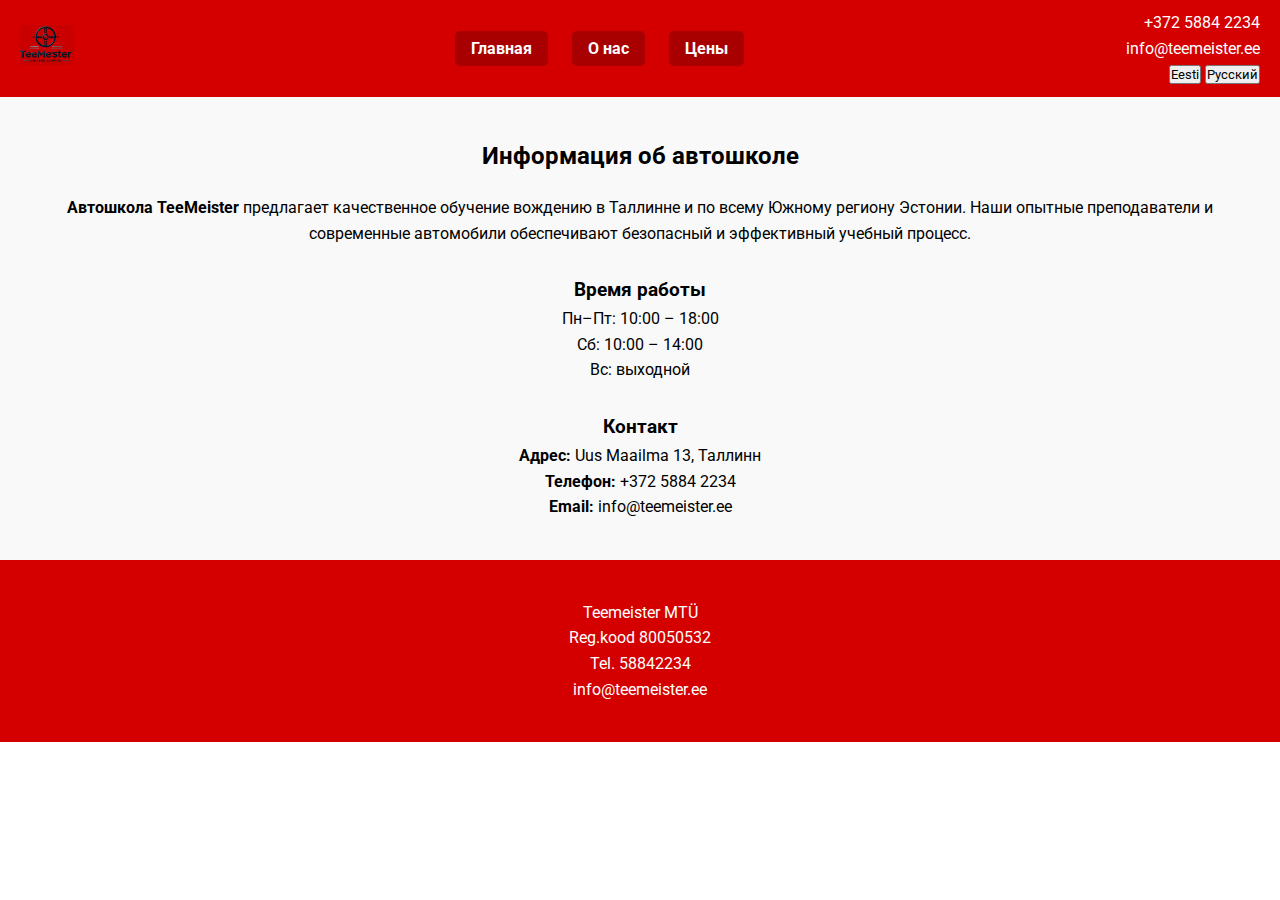
<file: about-ru.html>
<!DOCTYPE html>
<html lang="ru">
<head>
  <meta charset="UTF-8">
  <meta name="viewport" content="width=device-width, initial-scale=1.0">
  <title>Autokool TeeMeister</title>
  <link href="https://fonts.googleapis.com/css2?family=Roboto&display=swap" rel="stylesheet">
  <style>
    * {margin: 0; padding: 0; box-sizing: border-box; font-family: 'Roboto', sans-serif;}
    body {background: #fff; color: #000; line-height: 1.6;}
    header {background: #d40000; color: white; padding: 10px 20px; display: flex; flex-wrap: wrap; align-items: center; justify-content: space-between;}
    header img {height: 40px;}
    header .contact {text-align: right;}
    .hero img {width: 100%; height: auto;}
    .stats {display: flex; flex-wrap: wrap; justify-content: space-around; background: #f3f3f3; padding: 20px 0; text-align: center;}
    .stats div {flex: 1 1 150px; margin: 10px;}
    .stats h3 {color: red;}
    .offers, .categories, .team, .cars, .footer {padding: 40px 20px; text-align: center;}
    .offers .card, .categories .card, .team .person, .cars .car {margin: 10px; display: inline-block; vertical-align: top;}
    .offers .card, .categories .card {width: 250px; border: 1px solid #ccc; padding: 15px; border-radius: 10px; background: #fff;}
    .team .person img, .cars .car img {width: 100px; height: auto; border-radius: 50%;}
    .team .person, .cars .car {width: 200px; display: inline-block; vertical-align: top; margin: 15px;}
    .footer {background: #d40000; color: white;}
    .why {display: flex; flex-wrap: wrap; justify-content: space-around; padding: 30px; background: #f9f9f9;}
    .why div {text-align: center; flex: 1 1 150px; max-width: 200px; margin: 10px;}
    .button {margin-top: 10px; display: inline-block; padding: 10px 20px; background: #d40000; color: white; text-decoration: none; border-radius: 5px;}

    @media (max-width: 768px) {
      header {flex-direction: column; text-align: center;}
      header .contact {text-align: center; margin-top: 10px;}
      .offers .card, .categories .card, .team .person, .cars .car {width: 90%; max-width: 300px;}
      .why {flex-direction: column; align-items: center;}
    }
  </style>
</head>
<body>
  <header>
    <div>
      <img src="landmaterials/logo.PNG" alt="TeeMeister logo">
    </div>
    <nav>
      <a href="index-ru.html">Главная</a>
      <a href="about-ru.html">О нас</a>
      <a href="hinnad-ru.html">Цены</a>
      <style>
        nav a {
          color: white;
          text-decoration: none;
          margin: 0 10px;
          padding: 8px 16px;
          background-color: #a80000;
          border-radius: 5px;
          transition: background-color 0.3s;
          font-weight: bold;
        }
        nav a:hover {
          background-color: #ff2a2a;
        }
      </style>
    </nav>
    <div class="contact">
      <p>+372 5884 2234</p>
      <p>info@teemeister.ee</p>
      <button onclick="window.location.href='index.html'">Eesti</button>
      <button onclick="window.location.href='index-ru.html'">Русский</button>
    </div>
  </header>
  <section class="hero">
  </section>
<section class="about-us" style="padding: 40px 20px; background-color: #f9f9f9; text-align: center;">
  <h2 style="margin-bottom: 20px;">Информация об автошколе</h2>
  <p><strong>Автошкола TeeMeister</strong> предлагает качественное обучение вождению в Таллинне и по всему Южному региону Эстонии. Наши опытные преподаватели и современные автомобили обеспечивают безопасный и эффективный учебный процесс.</p>
  <div style="margin-top: 30px;">
    <h3>Время работы</h3>
    <p>Пн–Пт: 10:00 – 18:00</p>
    <p>Сб: 10:00 – 14:00</p>
    <p>Вс: выходной</p>
  </div>
  <div style="margin-top: 30px;">
    <h3>Контакт</h3>
    <p><strong>Адрес:</strong> Uus Maailma 13, Таллинн</p>
    <p><strong>Телефон:</strong> +372 5884 2234</p>
    <p><strong>Email:</strong> info@teemeister.ee</p>
  </div>
</section>
  <footer class="footer">
    <p>Teemeister MTÜ<br>Reg.kood 80050532<br>Tel. 58842234<br>info@teemeister.ee</p>
  </footer>
</body>
</html>
</file>
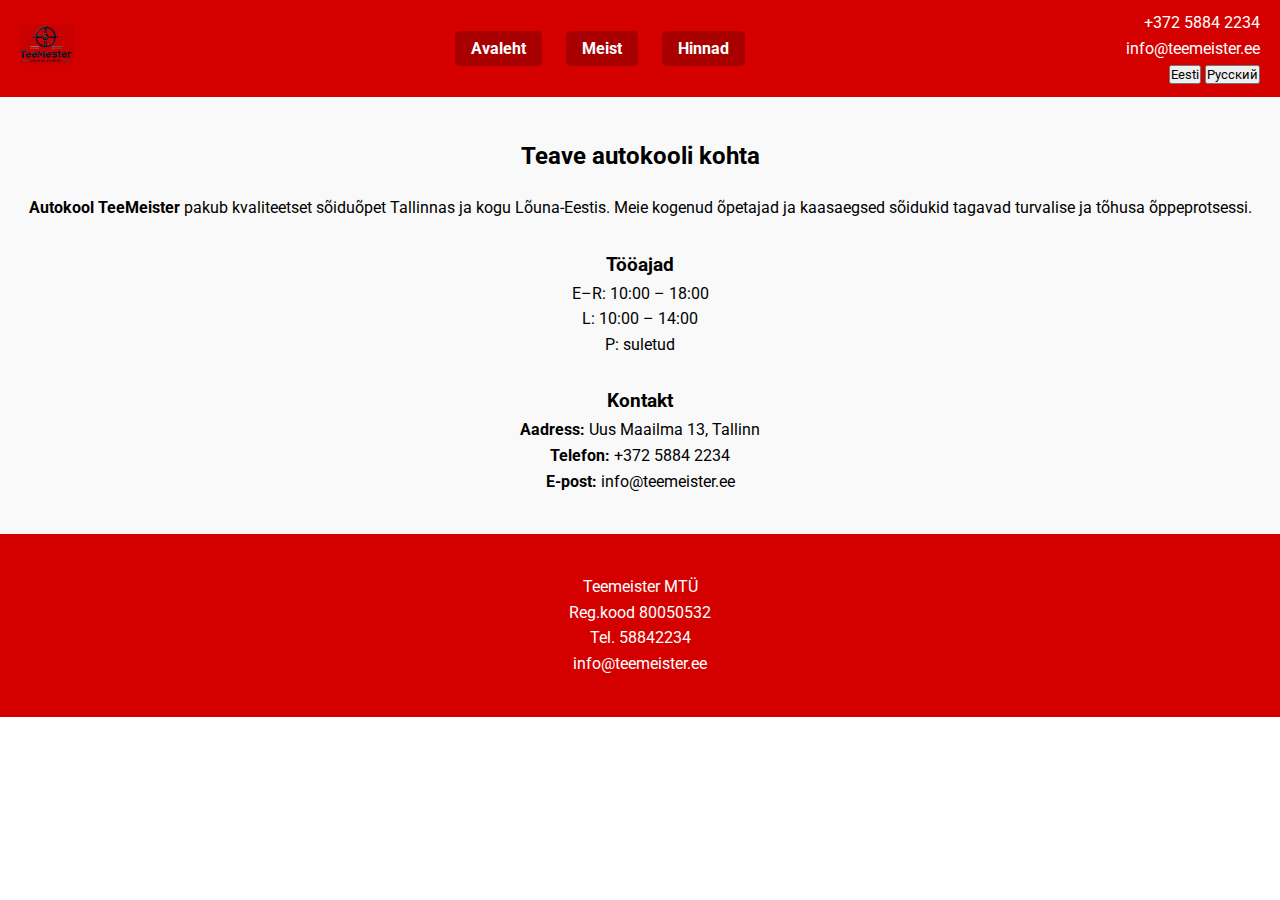
<file: about.html>
<!DOCTYPE html>
<html lang="et">
<head>
  <meta charset="UTF-8">
  <meta name="viewport" content="width=device-width, initial-scale=1.0">
  <title>Autokool TeeMeister</title>
  <link href="https://fonts.googleapis.com/css2?family=Roboto&display=swap" rel="stylesheet">
  <style>
    * {margin: 0; padding: 0; box-sizing: border-box; font-family: 'Roboto', sans-serif;}
    body {background: #fff; color: #000; line-height: 1.6;}
    header {background: #d40000; color: white; padding: 10px 20px; display: flex; flex-wrap: wrap; align-items: center; justify-content: space-between;}
    header img {height: 40px;}
    header .contact {text-align: right;}
    .hero img {width: 100%; height: auto;}
    .stats {display: flex; flex-wrap: wrap; justify-content: space-around; background: #f3f3f3; padding: 20px 0; text-align: center;}
    .stats div {flex: 1 1 150px; margin: 10px;}
    .stats h3 {color: red;}
    .offers, .categories, .team, .cars, .footer {padding: 40px 20px; text-align: center;}
    .offers .card, .categories .card, .team .person, .cars .car {margin: 10px; display: inline-block; vertical-align: top;}
    .offers .card, .categories .card {width: 250px; border: 1px solid #ccc; padding: 15px; border-radius: 10px; background: #fff;}
    .team .person img, .cars .car img {width: 100px; height: auto; border-radius: 50%;}
    .team .person, .cars .car {width: 200px; display: inline-block; vertical-align: top; margin: 15px;}
    .footer {background: #d40000; color: white;}
    .why {display: flex; flex-wrap: wrap; justify-content: space-around; padding: 30px; background: #f9f9f9;}
    .why div {text-align: center; flex: 1 1 150px; max-width: 200px; margin: 10px;}
    .button {margin-top: 10px; display: inline-block; padding: 10px 20px; background: #d40000; color: white; text-decoration: none; border-radius: 5px;}

    @media (max-width: 768px) {
      header {flex-direction: column; text-align: center;}
      header .contact {text-align: center; margin-top: 10px;}
      .offers .card, .categories .card, .team .person, .cars .car {width: 90%; max-width: 300px;}
      .why {flex-direction: column; align-items: center;}
    }
  </style>
</head>
<body>
  <header>
    <div>
      <img src="landmaterials/logo.PNG" alt="TeeMeister logo">
    </div>
    <nav>
      <a href="index.html">Avaleht</a>
      <a href="about.html">Meist</a>
      <a href="hinnad.html">Hinnad</a>
      <style>
        nav a {
          color: white;
          text-decoration: none;
          margin: 0 10px;
          padding: 8px 16px;
          background-color: #a80000;
          border-radius: 5px;
          transition: background-color 0.3s;
          font-weight: bold;
        }
        nav a:hover {
          background-color: #ff2a2a;
        }
      </style>
    </nav>
    <div class="contact">
      <p>+372 5884 2234</p>
      <p>info@teemeister.ee</p>
      <button onclick="window.location.href='index.html'">Eesti</button>
      <button onclick="window.location.href='index-ru.html'">Русский</button>
    </div>
  </header>
  <section class="hero">
  </section>
  <section class="about-us" style="padding: 40px 20px; background-color: #f9f9f9; text-align: center;">
    <h2 style="margin-bottom: 20px;">Teave autokooli kohta</h2>
    <p><strong>Autokool TeeMeister</strong> pakub kvaliteetset sõiduõpet Tallinnas ja kogu Lõuna-Eestis. Meie kogenud õpetajad ja kaasaegsed sõidukid tagavad turvalise ja tõhusa õppeprotsessi.</p>
    <div style="margin-top: 30px;">
      <h3>Tööajad</h3>
      <p>E–R: 10:00 – 18:00</p>
      <p>L: 10:00 – 14:00</p>
      <p>P: suletud</p>
    </div>
    <div style="margin-top: 30px;">
      <h3>Kontakt</h3>
      <p><strong>Aadress:</strong> Uus Maailma 13, Tallinn</p>
      <p><strong>Telefon:</strong> +372 5884 2234</p>
      <p><strong>E-post:</strong> info@teemeister.ee</p>
    </div>
  </section>
  <footer class="footer">
    <p>Teemeister MTÜ<br>Reg.kood 80050532<br>Tel. 58842234<br>info@teemeister.ee</p>
  </footer>
</body>
</html>
</file>
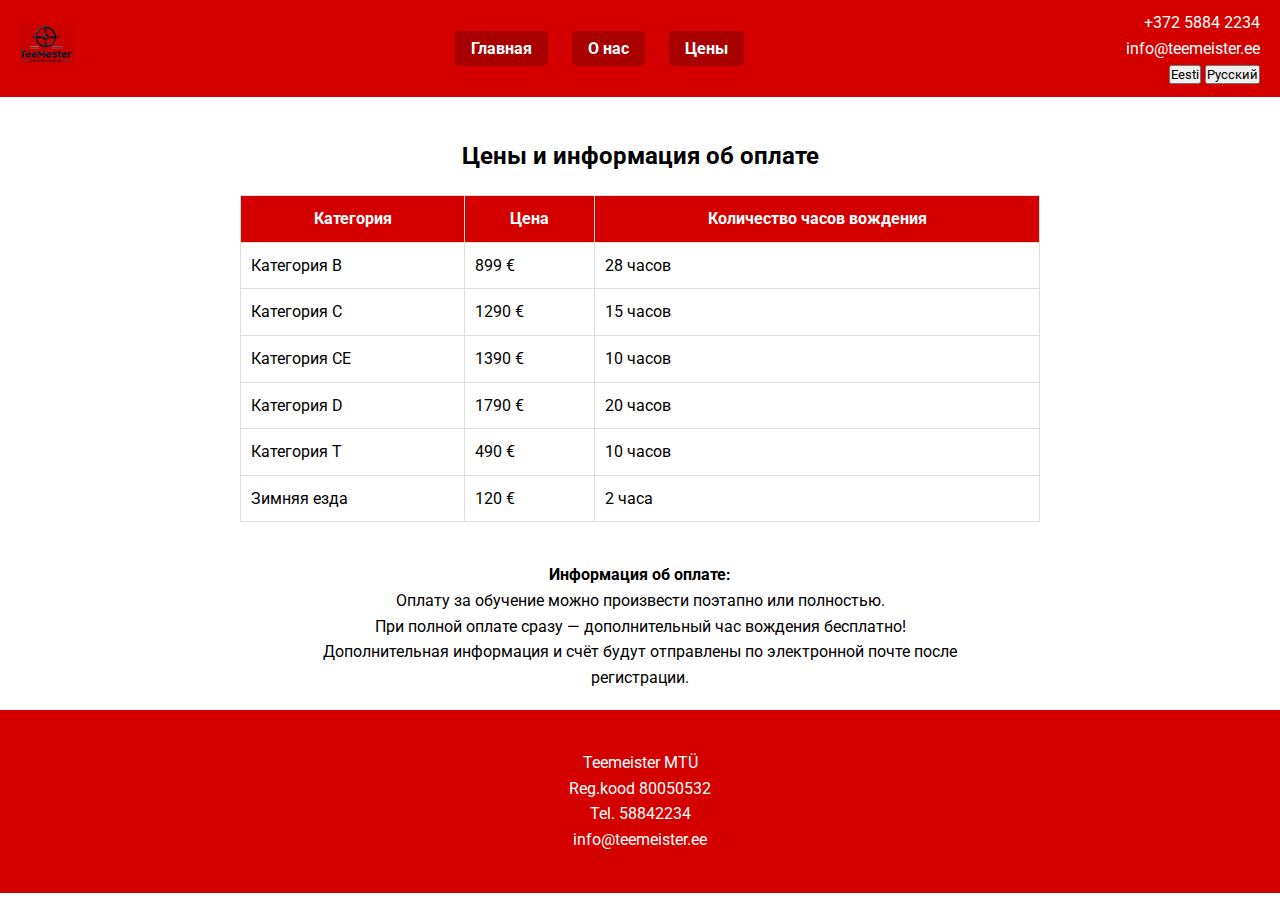
<file: hinnad-ru.html>
<!DOCTYPE html>
<html lang="ru">
<head>
  <meta charset="UTF-8">
  <meta name="viewport" content="width=device-width, initial-scale=1.0">
  <title>Autokool TeeMeister</title>
  <link href="https://fonts.googleapis.com/css2?family=Roboto&display=swap" rel="stylesheet">
  <style>
    * {margin: 0; padding: 0; box-sizing: border-box; font-family: 'Roboto', sans-serif;}
    body {background: #fff; color: #000; line-height: 1.6;}
    header {background: #d40000; color: white; padding: 10px 20px; display: flex; flex-wrap: wrap; align-items: center; justify-content: space-between;}
    header img {height: 40px;}
    header .contact {text-align: right;}
    .hero img {width: 100%; height: auto;}
    .stats {display: flex; flex-wrap: wrap; justify-content: space-around; background: #f3f3f3; padding: 20px 0; text-align: center;}
    .stats div {flex: 1 1 150px; margin: 10px;}
    .stats h3 {color: red;}
    .offers, .categories, .team, .cars, .footer {padding: 40px 20px; text-align: center;}
    .offers .card, .categories .card, .team .person, .cars .car {margin: 10px; display: inline-block; vertical-align: top;}
    .offers .card, .categories .card {width: 250px; border: 1px solid #ccc; padding: 15px; border-radius: 10px; background: #fff;}
    .team .person img, .cars .car img {width: 100px; height: auto; border-radius: 50%;}
    .team .person, .cars .car {width: 200px; display: inline-block; vertical-align: top; margin: 15px;}
    .footer {background: #d40000; color: white;}
    .why {display: flex; flex-wrap: wrap; justify-content: space-around; padding: 30px; background: #f9f9f9;}
    .why div {text-align: center; flex: 1 1 150px; max-width: 200px; margin: 10px;}
    .button {margin-top: 10px; display: inline-block; padding: 10px 20px; background: #d40000; color: white; text-decoration: none; border-radius: 5px;}

    @media (max-width: 768px) {
      header {flex-direction: column; text-align: center;}
      header .contact {text-align: center; margin-top: 10px;}
      .offers .card, .categories .card, .team .person, .cars .car {width: 90%; max-width: 300px;}
      .why {flex-direction: column; align-items: center;}
    }
  </style>
</head>
<body>
  <header>
    <div>
      <img src="landmaterials/logo.PNG" alt="TeeMeister logo">
    </div>
    <nav>
      <a href="index-ru.html">Главная</a>
      <a href="about-ru.html">О нас</a>
      <a href="hinnad-ru.html">Цены</a>
      <style>
        nav a {
          color: white;
          text-decoration: none;
          margin: 0 10px;
          padding: 8px 16px;
          background-color: #a80000;
          border-radius: 5px;
          transition: background-color 0.3s;
          font-weight: bold;
        }
        nav a:hover {
          background-color: #ff2a2a;
        }
      </style>
    </nav>
    <div class="contact">
      <p>+372 5884 2234</p>
      <p>info@teemeister.ee</p>
      <button onclick="window.location.href='index.html'">Eesti</button>
      <button onclick="window.location.href='index-ru.html'">Русский</button>
    </div>
  </header>
  <section class="hero">
  </section>
  <section class="prices">
    <h2 style="text-align:center; margin-top: 40px;">Цены и информация об оплате</h2>
    <div style="overflow-x:auto; margin: 20px;">
      <table style="margin: auto; border-collapse: collapse; width: 90%; max-width: 800px;">
        <thead>
          <tr style="background-color: #d40000; color: white;">
            <th style="padding: 10px; border: 1px solid #ddd;">Категория</th>
            <th style="padding: 10px; border: 1px solid #ddd;">Цена</th>
            <th style="padding: 10px; border: 1px solid #ddd;">Количество часов вождения</th>
          </tr>
        </thead>
        <tbody>
          <tr>
            <td style="padding: 10px; border: 1px solid #ddd;">Категория B</td>
            <td style="padding: 10px; border: 1px solid #ddd;">899 €</td>
            <td style="padding: 10px; border: 1px solid #ddd;">28 часов</td>
          </tr>
          <tr>
            <td style="padding: 10px; border: 1px solid #ddd;">Категория C</td>
            <td style="padding: 10px; border: 1px solid #ddd;">1290 €</td>
            <td style="padding: 10px; border: 1px solid #ddd;">15 часов</td>
          </tr>
          <tr>
            <td style="padding: 10px; border: 1px solid #ddd;">Категория CE</td>
            <td style="padding: 10px; border: 1px solid #ddd;">1390 €</td>
            <td style="padding: 10px; border: 1px solid #ddd;">10 часов</td>
          </tr>
          <tr>
            <td style="padding: 10px; border: 1px solid #ddd;">Категория D</td>
            <td style="padding: 10px; border: 1px solid #ddd;">1790 €</td>
            <td style="padding: 10px; border: 1px solid #ddd;">20 часов</td>
          </tr>
          <tr>
            <td style="padding: 10px; border: 1px solid #ddd;">Категория T</td>
            <td style="padding: 10px; border: 1px solid #ddd;">490 €</td>
            <td style="padding: 10px; border: 1px solid #ddd;">10 часов</td>
          </tr>
          <tr>
            <td style="padding: 10px; border: 1px solid #ddd;">Зимняя езда</td>
            <td style="padding: 10px; border: 1px solid #ddd;">120 €</td>
            <td style="padding: 10px; border: 1px solid #ddd;">2 часа</td>
          </tr>
        </tbody>
      </table>
    </div>
    <div style="text-align:center; padding: 20px; max-width: 700px; margin: auto;">
      <p><strong>Информация об оплате:</strong></p>
      <p>Оплату за обучение можно произвести поэтапно или полностью.</p>
      <p>При полной оплате сразу — дополнительный час вождения бесплатно!</p>
      <p>Дополнительная информация и счёт будут отправлены по электронной почте после регистрации.</p>
    </div>
  </section>
  <footer class="footer">
    <p>Teemeister MTÜ<br>Reg.kood 80050532<br>Tel. 58842234<br>info@teemeister.ee</p>
  </footer>
</body>
</html>
</file>
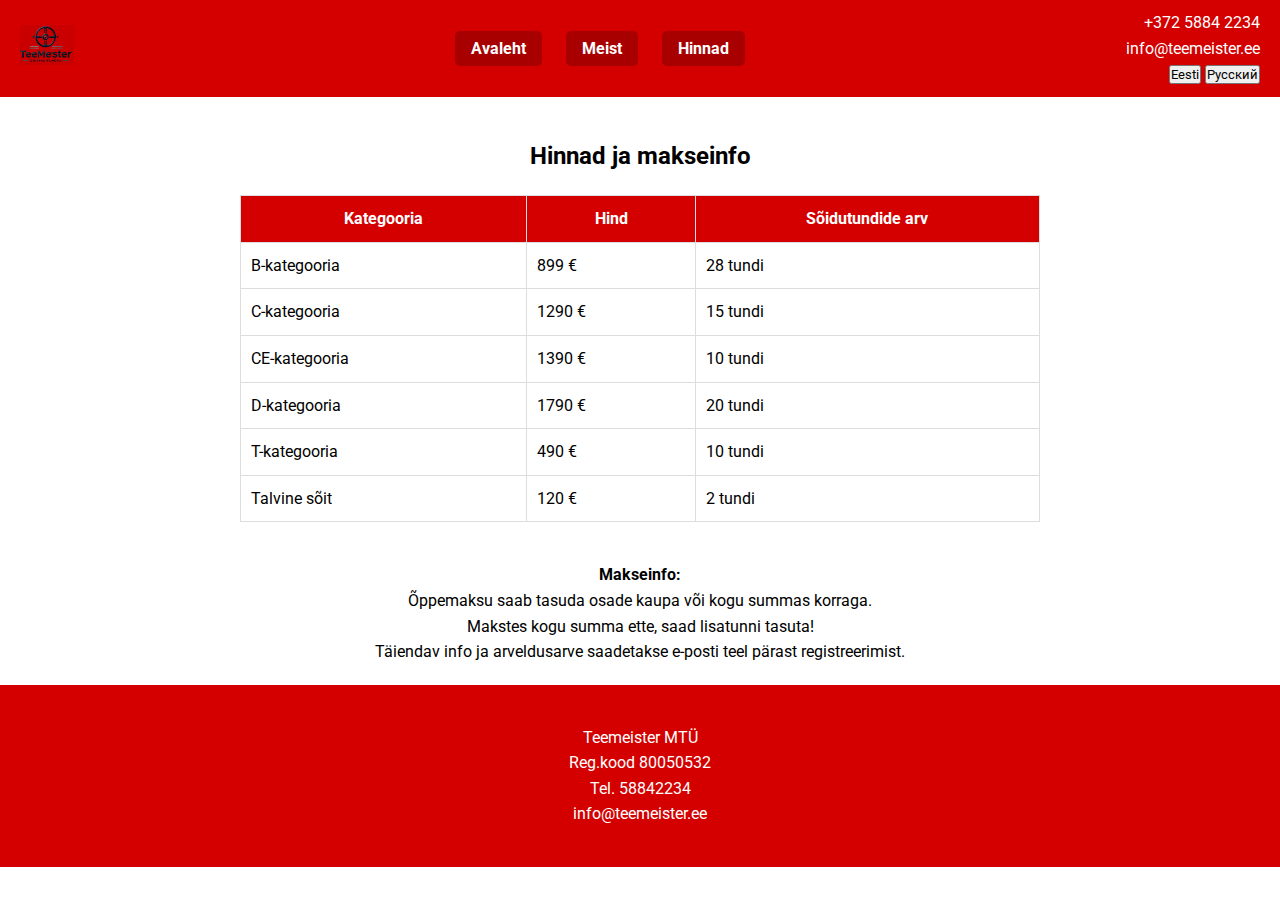
<file: hinnad.html>
<!DOCTYPE html>
<html lang="et">
<head>
  <meta charset="UTF-8">
  <meta name="viewport" content="width=device-width, initial-scale=1.0">
  <title>Autokool TeeMeister</title>
  <link href="https://fonts.googleapis.com/css2?family=Roboto&display=swap" rel="stylesheet">
  <style>
    * {margin: 0; padding: 0; box-sizing: border-box; font-family: 'Roboto', sans-serif;}
    body {background: #fff; color: #000; line-height: 1.6;}
    header {background: #d40000; color: white; padding: 10px 20px; display: flex; flex-wrap: wrap; align-items: center; justify-content: space-between;}
    header img {height: 40px;}
    header .contact {text-align: right;}
    .hero img {width: 100%; height: auto;}
    .stats {display: flex; flex-wrap: wrap; justify-content: space-around; background: #f3f3f3; padding: 20px 0; text-align: center;}
    .stats div {flex: 1 1 150px; margin: 10px;}
    .stats h3 {color: red;}
    .offers, .categories, .team, .cars, .footer {padding: 40px 20px; text-align: center;}
    .offers .card, .categories .card, .team .person, .cars .car {margin: 10px; display: inline-block; vertical-align: top;}
    .offers .card, .categories .card {width: 250px; border: 1px solid #ccc; padding: 15px; border-radius: 10px; background: #fff;}
    .team .person img, .cars .car img {width: 100px; height: auto; border-radius: 50%;}
    .team .person, .cars .car {width: 200px; display: inline-block; vertical-align: top; margin: 15px;}
    .footer {background: #d40000; color: white;}
    .why {display: flex; flex-wrap: wrap; justify-content: space-around; padding: 30px; background: #f9f9f9;}
    .why div {text-align: center; flex: 1 1 150px; max-width: 200px; margin: 10px;}
    .button {margin-top: 10px; display: inline-block; padding: 10px 20px; background: #d40000; color: white; text-decoration: none; border-radius: 5px;}

    @media (max-width: 768px) {
      header {flex-direction: column; text-align: center;}
      header .contact {text-align: center; margin-top: 10px;}
      .offers .card, .categories .card, .team .person, .cars .car {width: 90%; max-width: 300px;}
      .why {flex-direction: column; align-items: center;}
    }
  </style>
</head>
<body>
  <header>
    <div>
      <img src="landmaterials/logo.PNG" alt="TeeMeister logo">
    </div>
    <nav>
      <a href="index.html">Avaleht</a>
      <a href="about.html">Meist</a>
      <a href="hinnad.html">Hinnad</a>
      <style>
        nav a {
          color: white;
          text-decoration: none;
          margin: 0 10px;
          padding: 8px 16px;
          background-color: #a80000;
          border-radius: 5px;
          transition: background-color 0.3s;
          font-weight: bold;
        }
        nav a:hover {
          background-color: #ff2a2a;
        }
      </style>
    </nav>
    <div class="contact">
      <p>+372 5884 2234</p>
      <p>info@teemeister.ee</p>
      <button onclick="window.location.href='index.html'">Eesti</button>
      <button onclick="window.location.href='index-ru.html'">Русский</button>
    </div>
  </header>
  <section class="hero">
  </section>
  <section class="prices">
    <h2 style="text-align:center; margin-top: 40px;">Hinnad ja makseinfo</h2>
    <div style="overflow-x:auto; margin: 20px;">
      <table style="margin: auto; border-collapse: collapse; width: 90%; max-width: 800px;">
        <thead>
          <tr style="background-color: #d40000; color: white;">
            <th style="padding: 10px; border: 1px solid #ddd;">Kategooria</th>
            <th style="padding: 10px; border: 1px solid #ddd;">Hind</th>
            <th style="padding: 10px; border: 1px solid #ddd;">Sõidutundide arv</th>
          </tr>
        </thead>
        <tbody>
          <tr>
            <td style="padding: 10px; border: 1px solid #ddd;">B-kategooria</td>
            <td style="padding: 10px; border: 1px solid #ddd;">899 €</td>
            <td style="padding: 10px; border: 1px solid #ddd;">28 tundi</td>
          </tr>
          <tr>
            <td style="padding: 10px; border: 1px solid #ddd;">C-kategooria</td>
            <td style="padding: 10px; border: 1px solid #ddd;">1290 €</td>
            <td style="padding: 10px; border: 1px solid #ddd;">15 tundi</td>
          </tr>
          <tr>
            <td style="padding: 10px; border: 1px solid #ddd;">CE-kategooria</td>
            <td style="padding: 10px; border: 1px solid #ddd;">1390 €</td>
            <td style="padding: 10px; border: 1px solid #ddd;">10 tundi</td>
          </tr>
          <tr>
            <td style="padding: 10px; border: 1px solid #ddd;">D-kategooria</td>
            <td style="padding: 10px; border: 1px solid #ddd;">1790 €</td>
            <td style="padding: 10px; border: 1px solid #ddd;">20 tundi</td>
          </tr>
          <tr>
            <td style="padding: 10px; border: 1px solid #ddd;">T-kategooria</td>
            <td style="padding: 10px; border: 1px solid #ddd;">490 €</td>
            <td style="padding: 10px; border: 1px solid #ddd;">10 tundi</td>
          </tr>
          <tr>
            <td style="padding: 10px; border: 1px solid #ddd;">Talvine sõit</td>
            <td style="padding: 10px; border: 1px solid #ddd;">120 €</td>
            <td style="padding: 10px; border: 1px solid #ddd;">2 tundi</td>
          </tr>
        </tbody>
      </table>
    </div>
    <div style="text-align:center; padding: 20px; max-width: 700px; margin: auto;">
      <p><strong>Makseinfo:</strong></p>
      <p>Õppemaksu saab tasuda osade kaupa või kogu summas korraga.</p>
      <p>Makstes kogu summa ette, saad lisatunni tasuta!</p>
      <p>Täiendav info ja arveldusarve saadetakse e-posti teel pärast registreerimist.</p>
    </div>
  </section>
  <footer class="footer">
    <p>Teemeister MTÜ<br>Reg.kood 80050532<br>Tel. 58842234<br>info@teemeister.ee</p>
  </footer>
</body>
</html>
</file>
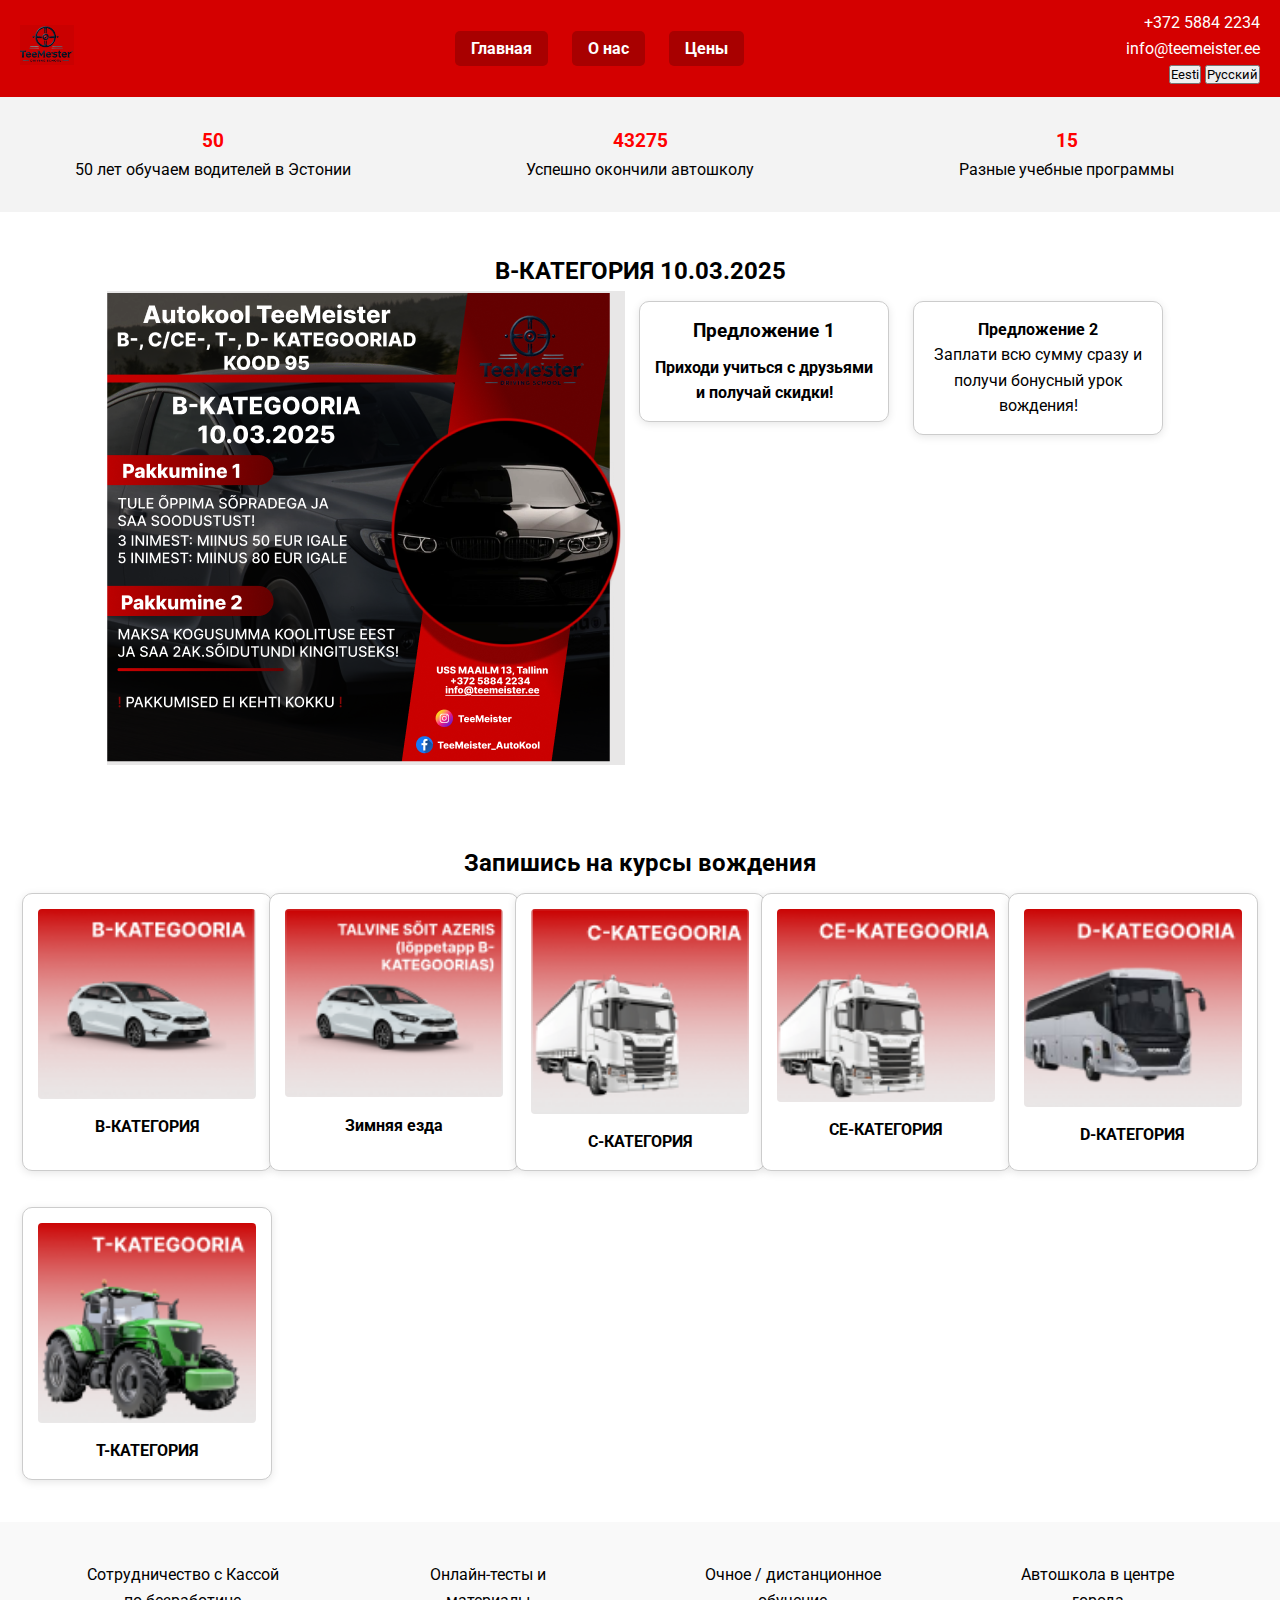
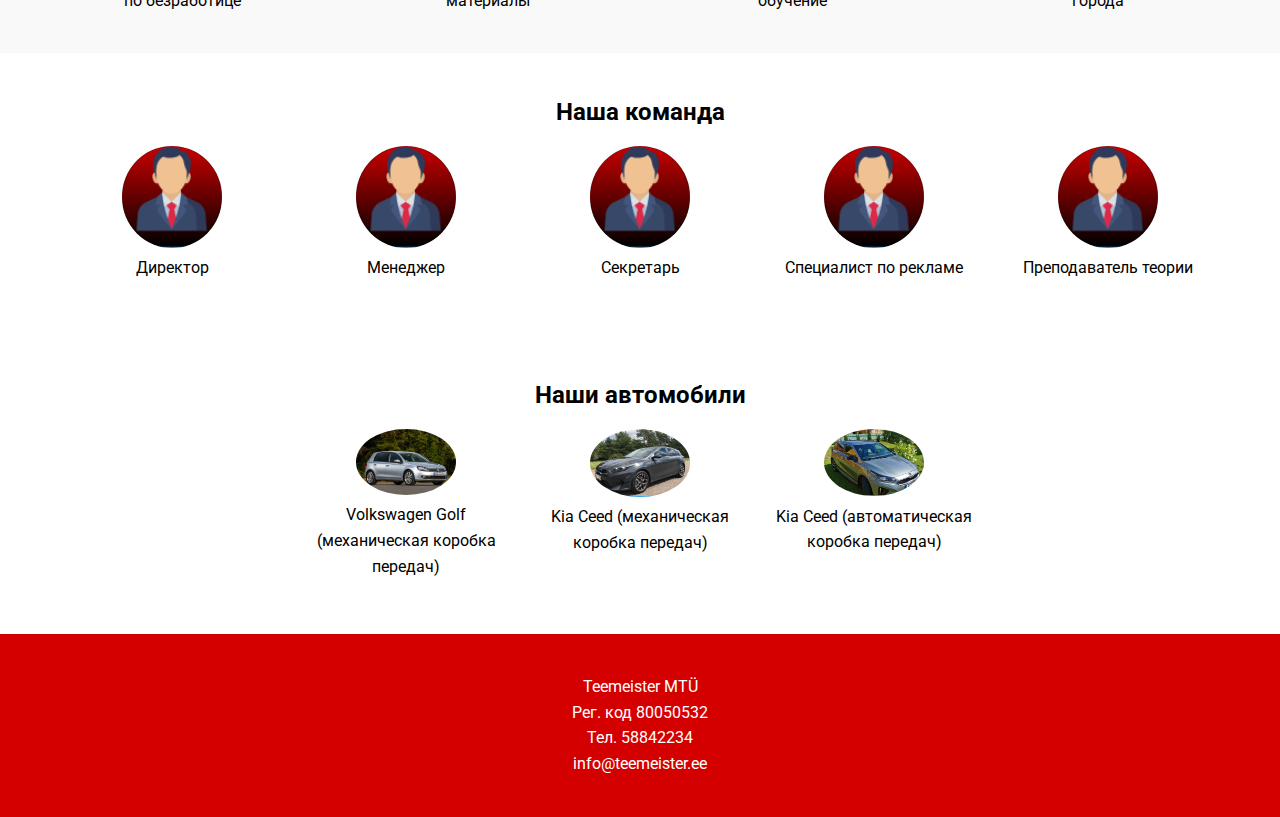
<file: index-ru.html>
<!DOCTYPE html>
<html lang="ru">
<head>
  <meta charset="UTF-8">
  <meta name="viewport" content="width=device-width, initial-scale=1.0">
  <title>Автошкола TeeMeister</title>
  <link href="https://fonts.googleapis.com/css2?family=Roboto&display=swap" rel="stylesheet">
  <style>
    * {margin: 0; padding: 0; box-sizing: border-box; font-family: 'Roboto', sans-serif;}
    body {background: #fff; color: #000; line-height: 1.6;}
    header {background: #d40000; color: white; padding: 10px 20px; display: flex; flex-wrap: wrap; align-items: center; justify-content: space-between;}
    header img {height: 40px;}
    header .contact {text-align: right;}
    .hero img {width: 100%; height: auto;}
    .stats {display: flex; flex-wrap: wrap; justify-content: space-around; background: #f3f3f3; padding: 20px 0; text-align: center;}
    .stats div {flex: 1 1 150px; margin: 10px;}
    .stats h3 {color: red;}
    .offers, .categories, .team, .cars, .footer {padding: 40px 20px; text-align: center;}
    .offers .card, .categories .card, .team .person, .cars .car {margin: 10px; display: inline-block; vertical-align: top;}
    .offers .card, .categories .card {width: 250px; border: 1px solid #ccc; padding: 15px; border-radius: 10px; background: #fff;}
    .team .person img, .cars .car img {width: 100px; height: auto; border-radius: 50%;}
    .team .person, .cars .car {width: 200px; display: inline-block; vertical-align: top; margin: 15px;}
    .footer {background: #d40000; color: white;}
    .why {display: flex; flex-wrap: wrap; justify-content: space-around; padding: 30px; background: #f9f9f9;}
    .why div {text-align: center; flex: 1 1 150px; max-width: 200px; margin: 10px;}
    .button {margin-top: 10px; display: inline-block; padding: 10px 20px; background: #d40000; color: white; text-decoration: none; border-radius: 5px;}

    @media (max-width: 768px) {
      header {flex-direction: column; text-align: center;}
      header .contact {text-align: center; margin-top: 10px;}
      .offers .card, .categories .card, .team .person, .cars .car {width: 90%; max-width: 300px;}
      .why {flex-direction: column; align-items: center;}
    }
  </style>
</head>
<body>
  <header>
    <div>
      <img src="landmaterials/logo.PNG" alt="Логотип TeeMeister">
    </div>
    <nav>
      <a href="index-ru.html">Главная</a>
      <a href="about-ru.html">О нас</a>
      <a href="hinnad-ru.html">Цены</a>
      <style>
        nav a {
          color: white;
          text-decoration: none;
          margin: 0 10px;
          padding: 8px 16px;
          background-color: #a80000;
          border-radius: 5px;
          transition: background-color 0.3s;
          font-weight: bold;
        }
        nav a:hover {
          background-color: #ff2a2a;
        }
      </style>
    </nav>
    <div class="contact">
      <p>+372 5884 2234</p>
      <p>info@teemeister.ee</p>
      <button onclick="window.location.href='index.html'">Eesti</button>
      <button onclick="window.location.href='index-ru.html'">Русский</button>
    </div>
  </header>
  <section class="hero">
  </section>
  <section class="stats">
    <div><h3>50</h3><p>50 лет обучаем водителей в Эстонии</p></div>
    <div><h3>43275</h3><p>Успешно окончили автошколу</p></div>
    <div><h3>15</h3><p>Разные учебные программы</p></div>
  </section>
  <section class="offers">
    <h2>B-КАТЕГОРИЯ 10.03.2025</h2>
    <img src="landmaterials/2.PNG" alt="B-KATEGOORIA">
    <div class="card">
      <h3>Предложение 1</h3>
      <p>Приходи учиться с друзьями и получай скидки!</p>
    </div>
    <div class="card">
      <h4>Предложение 2</h4>
      <p1>Заплати всю сумму сразу и получи бонусный урок вождения!</p1>
    </div>
  </section>
  <section class="categories">
    <h2>Запишись на курсы вождения</h2>
    <div class="card-grid">
      <div class="card">
        <img src="landmaterials/B-KATEGOORIA.PNG" alt="B-КАТЕГОРИЯ">
        <p>B-КАТЕГОРИЯ</p>
      </div>
      <div class="card">
        <img src="landmaterials/Talvine sõit.PNG" alt="Зимняя езда">
        <p>Зимняя езда</p>
      </div>
      <div class="card">
        <img src="landmaterials/C-KATEGOORIA.PNG" alt="C-КАТЕГОРИЯ">
        <p>C-КАТЕГОРИЯ</p>
      </div>
      <div class="card">
        <img src="landmaterials/CE-KATEGOORIA.PNG" alt="CE-КАТЕГОРИЯ">
        <p>CE-КАТЕГОРИЯ</p>
      </div>
      <div class="card">
        <img src="landmaterials/D-KATEGOORIA.PNG" alt="D-КАТЕГОРИЯ">
        <p>D-КАТЕГОРИЯ</p>
      </div>
      <div class="card">
        <img src="landmaterials/T-KATEGOORIA.PNG" alt="T-КАТЕГОРИЯ">
        <p>T-КАТЕГОРИЯ</p>
      </div>
    </div>
  </section>
  <style>
    .categories {
      text-align: center;
      padding: 2rem;
    }
    
    .card-grid {
      display: grid;
      grid-template-columns: repeat(auto-fit, minmax(200px, 1fr));
      gap: 1rem;
      justify-items: center;
    }
    
    .card {
      background: #fff;
      border-radius: 8px;
      box-shadow: 0 2px 8px rgba(0, 0, 0, 0.1);
      padding: 1rem;
      width: 100%;
      max-width: 250px;
      box-sizing: border-box;
      display: flex;
      flex-direction: column;
      align-items: center;
      transition: transform 0.3s ease, box-shadow 0.3s ease;
    }
    
    .card:hover {
      transform: translateY(-8px);
      box-shadow: 0 6px 16px rgba(0, 0, 0, 0.2);
    }
    
    .card img {
      width: 100%;
      height: auto;
      border-radius: 4px;
    }
    
    .card p {
      margin-top: 0.5rem;
      font-weight: bold;
    }
    </style>  
  <section class="why">
    <div><p>Сотрудничество с Кассой по безработице</p></div>
    <div><p>Онлайн-тесты и материалы</p></div>
    <div><p>Очное / дистанционное обучение</p></div>
    <div><p>Автошкола в центре города</p></div>
  </section>
  <section class="team">
    <h2>Наша команда</h2>
    <div class="person"><img src="landmaterials/Direktor.PNG" alt><p>Директор</p></div>
    <div class="person"><img src="landmaterials/Manager.PNG" alt><p>Менеджер</p></div>
    <div class="person"><img src="landmaterials/Reklaami spetsialist.PNG" alt><p>Секретарь</p></div>
    <div class="person"><img src="landmaterials/Sekretär.PNG" alt><p>Специалист по рекламе</p></div>
    <div class="person"><img src="landmaterials/Teooriaõpetaja.PNG" alt><p>Преподаватель теории</p></div>
  </section>
  <section class="cars">
    <h2>Наши автомобили</h2>
    <div class="car"><img src="landmaterials/golf.PNG" alt><p>Volkswagen Golf (механическая коробка передач)</p></div>
    <div class="car"><img src="landmaterials/kiaceed.PNG" alt><p>Kia Ceed (механическая коробка передач)</p></div>
    <div class="car"><img src="landmaterials/kiaceed2.PNG" alt><p>Kia Ceed (автоматическая коробка передач)</p></div>
  </section>
  <footer class="footer">
    <p>Teemeister MTÜ<br>Рег. код 80050532<br>Тел. 58842234<br>info@teemeister.ee</p>
  </footer>
</body>
</html>
</file>
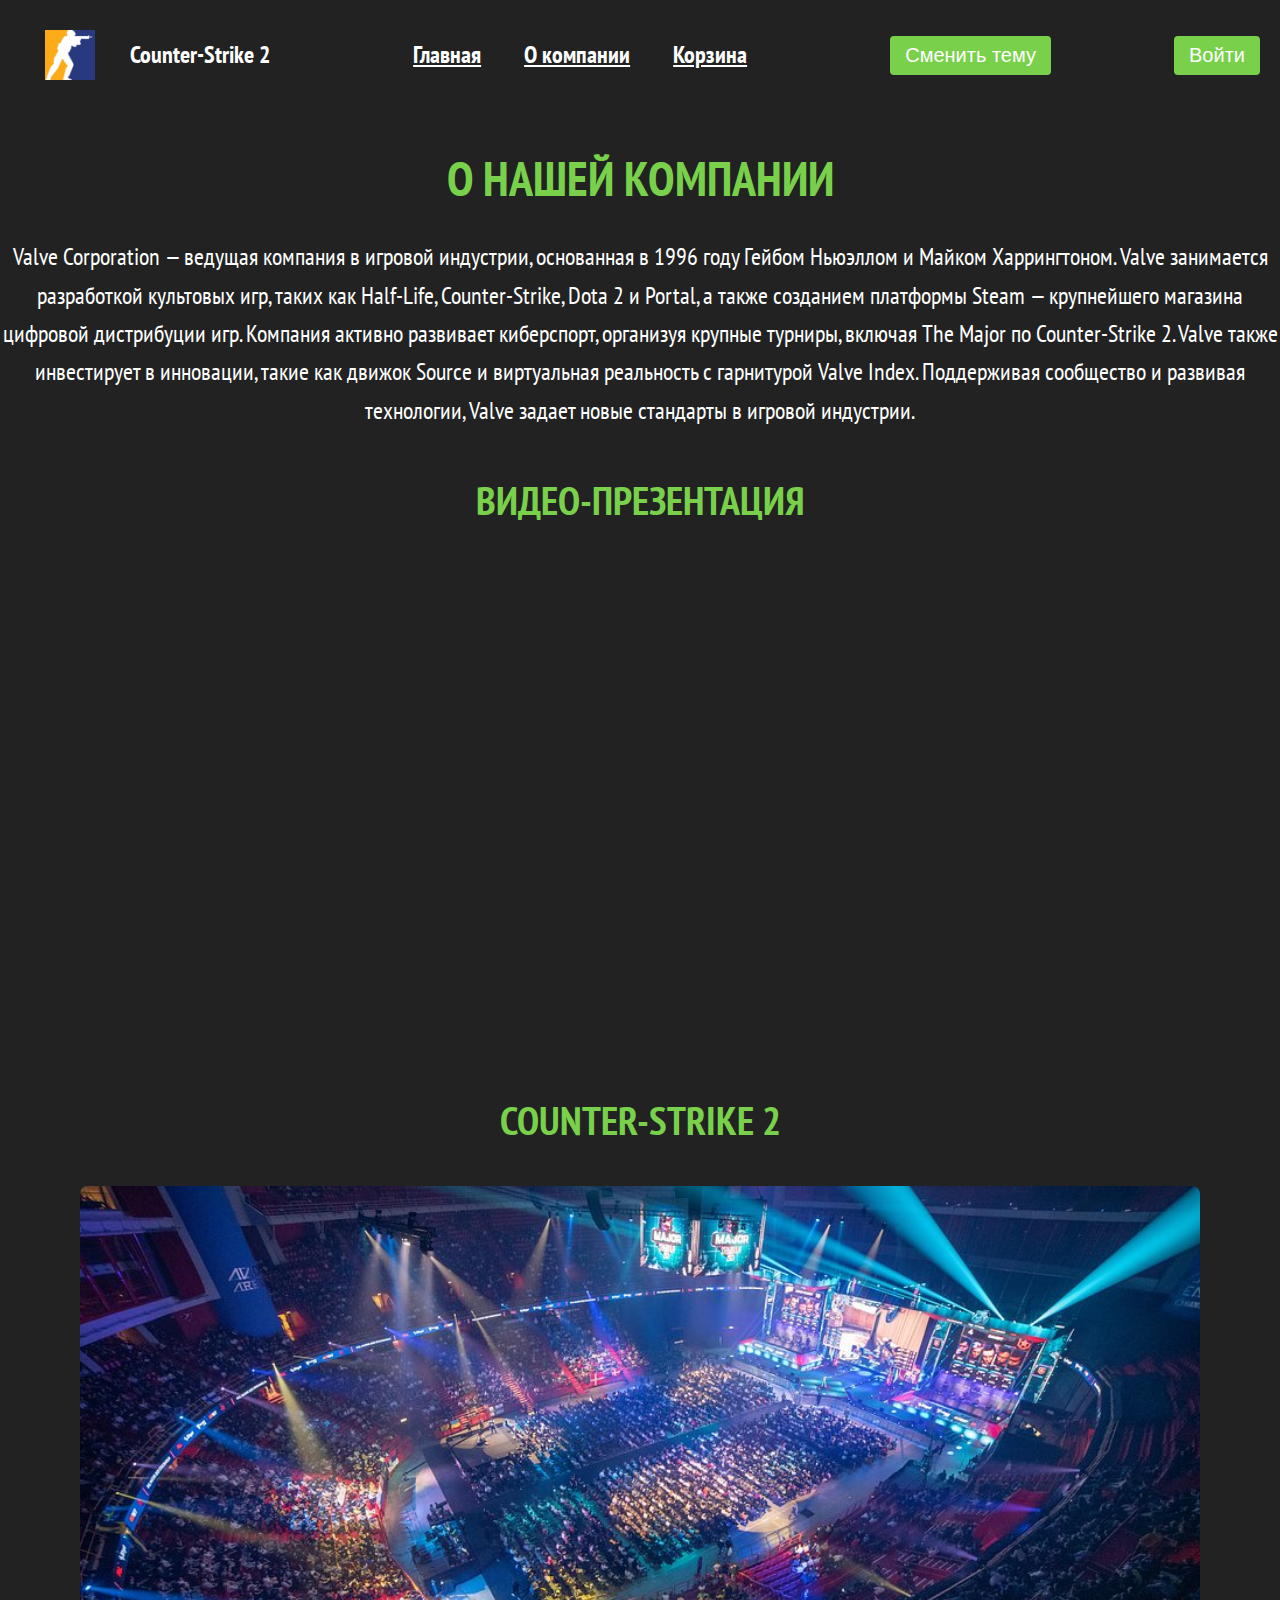
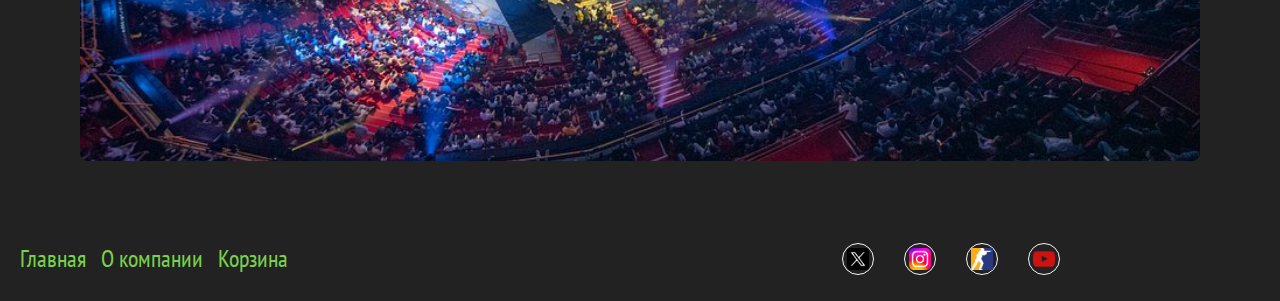
<file: 5.Wireframe/about.html>
<!DOCTYPE html>
<html lang="ru">
<head>
  <meta charset="UTF-8" />
  <meta name="viewport" content="width=device-width, initial-scale=1.0"/>
  <title>Wireframe | О компании </title>
  <link rel="preconnect" href="https://fonts.googleapis.com">
  <link rel="preconnect" href="https://fonts.gstatic.com" crossorigin>
  <link href="https://fonts.googleapis.com/css2?family=PT+Sans+Narrow:wght@400;700&display=swap" rel="stylesheet">

  <link rel="stylesheet" href="styles.css" />
</head>
<body>

  <header>
    <div class="header__logo">
      <img src="img/logo.webp" alt="Логотип Counter-Strike 2">
      <span class="header__tagline">Counter-Strike 2 </span>
    </div>
    <nav class="header__menu">
      <a href="index.html">Главная</a>
      <a href="about.html">О компании</a>
      <a href="market.html">Корзина</a>
    </nav>
    <button id="themeToggle" class="header__login-btn">Сменить тему</button>
    <button class="header__login-btn">Войти</button>
  </header>
  

  <main>

    <section class="about__intro">
      <h1>О нашей компании</h1>
      <p>Valve Corporation — ведущая компания в игровой индустрии, основанная в 1996 году Гейбом Ньюэллом и Майком Харрингтоном. Valve занимается разработкой культовых игр, таких как Half-Life, Counter-Strike, Dota 2 и Portal, а также созданием платформы Steam — крупнейшего магазина цифровой дистрибуции игр.
        Компания активно развивает киберспорт, организуя крупные турниры, включая The Major по Counter-Strike 2. Valve также инвестирует в инновации, такие как движок Source и виртуальная реальность с гарнитурой Valve Index. Поддерживая сообщество и развивая технологии, Valve задает новые стандарты в игровой индустрии.</p>
    </section>
    

    <section class="about__video">
      <h2>Видео-презентация</h2>
      <iframe class="video__iframe" src="https://www.youtube.com/embed/GxaZMEMQJQU" title="Видео о ивенте" allowfullscreen></iframe>
    </section>
    

    <section class="about__gallery">
      <h2>Counter-Strike 2 </h2>
      <figure class="gallery">
        <figure class="gallery__item">
          <img src="img/worldtour.webp" alt="Проект 1">
          <figcaption>Main Event</figcaption>
      </figure>
    </section>
  </main>
  
  <footer>
    <nav class="footer__menu">
      <a href="index.html">Главная</a>
      <a href="about.html">О компании</a>
      <a href="cart.html">Корзина</a>
    </nav>
    <ul class="footer__social">
      <li>
        <a href="https://x.com/counterstrike?mx=2" class="footer__link">
          <img src="img/socials/x.png" alt="TwitterX link">
        </a>
      </li>
      <li>
        <a href="https://www.instagram.com/csgo_dev/" class="footer__link">
          <img src="img/socials/instagram.png" alt="Instagram link">
        </a>
      </li>
      <li>
        <a href="https://www.counter-strike.net/cs2" class="footer__link">
          <img src="img/socials/facebook.png" alt="Facebook link">
        </a>
      </li>
      <li>
        <a href="https://www.youtube.com/@Valve" class="footer__link">
          <img src="img/socials/youtube.webp" alt="YouTube link">
        </a>
      </li>
    </ul>
  </footer>
  

  <script src="js/button.js" defer></script>
</body>
</html>
</file>
<file: styles.css>
:root {
    --main-color: #2b7e7e;
    --background-color: #363636;
    --text-color: #020202;
    --secondary-text-color: #8d8c8c;
    --highlight-color: #61b5db;
    --divider-color: #8f9dc2;
}

body {
    background-color: var(--background-color);
    color: var(--text-color);
    font-family: "Nunito", serif;
    text-align: center;
    margin: 0;
    padding: 0;
    display: flex;
    flex-direction: column;
    align-items: center;
    justify-content: center;
    height: 100vh;
    font-weight: 800;
}

p.intro {
    color: var(--secondary-text-color);
    font-size: 2.2em;
    margin: 20px 0 40px;
}

h1 {
    font-family: "Nunito", serif;
    font-weight: 700;
    color: var(--main-color);
    font-size: 2.5em;
    margin: 10px 0;
    letter-spacing: 1px;
}

.divider {
    width: 60px;
    height: 3px;
    background-color: var(--divider-color);
    margin: 20px auto;
    border-radius: 5px;
}

.projects {
    display: flex;
    flex-direction: column;
    gap: 15px;
}

.projects a {
    color: var(--text-color);
    text-decoration: none;
    font-size: 1.5em;
    padding: 10px 20px;
    border-radius: 8px;
    transition: color 0.3s ease-in-out, background-color 0.3s ease-in-out;
    position: relative;
    overflow: hidden;
    background-color: #8836ca;
}

.projects a::before {
    content: '';
    position: absolute;
    top: 0;
    left: -100%;
    width: 100%;
    height: 100%;
    background: rgba(76, 94, 175, 0.15);
    transition: left 0.4s;
    z-index: 0;
}

.projects a:hover::before {
    left: 0;
}

.projects a:hover {
    color: var(--highlight-color);
}

.projects a span {
    position: relative;
    z-index: 1;
}

footer {
    color: var(--secondary-text-color);
    font-size: 1.2em;
    padding: 20px 0;
    margin-top: auto;
    border-top: 1px solid #333;
    width: 100%;
    text-align: center;
}

footer a {
    color: var(--main-color);
    text-decoration: none;
    font-size: 1.3em;
    transition: color 0.3s ease-in-out;
}

footer a:hover {
    color: var(--text-color);
}

footer p {
    font-size: 1.2em;
    color: var(--secondary-text-color);
}
</file>
<file: 5.Wireframe/styles.css>
/* Общие стили сброса */
*,                   /* Применяем правило ко всем элементам */
*::before,           /* Применяем правило к псевдоэлементу ::before каждого элемента */
*::after {           /* Применяем правило к псевдоэлементу ::after каждого элемента */
  box-sizing: border-box; /* Включаем в общую ширину/высоту padding и border */
}

body,
html {                /* Для элементов <body> и <html> */
  margin: 0;         /* Убираем стандартные отступы браузера */
  padding: 0;        /* Убираем стандартные внутренние отступы браузера */
}

body {                /* Базовые стили для body */
  font-family: "PT Sans Narrow", serif; /* Используем PT Sans Narrow */
  line-height: 1.5;   /* Межстрочный интервал */
  background-color: var(--bg-color); /* Фоновый цвет из переменной */
  color: var(--text-color);          /* Цвет текста из переменной */
  transition: background-color 0.3s, color 0.3s; /* Плавный переход при смене темы */
}

/* Определение CSS-переменных для тёмной темы (по умолчанию) */
:root {
  --bg-color: #222;               /* Тёмный фон для страницы */
  --heading-color: #79D14B;       /* Цвет заголовков (h2) – зелёный */
  --text-color: #ffffff;          /* Цвет основного текста – белый */
  --header-bg: #222;              /* Фон шапки */
  --card-bg: #363434;             /* Фон карточек (benefits, testimonials, features) */
  --card-text-color: #ffffff;     /* Текст внутри карточек – белый */
  --button-bg: #79D14B;           /* Фон кнопок – зелёный */
  --button-text-color: #ffffff;   /* Цвет текста кнопок – белый */
  --footer-bg: #222;              /* Фон подвала */
}

/* Параметры для светлой темы */
.light-theme {
  --bg-color: #ffffff;            /* Фон страницы – белый */
  --heading-color: #000000;       /* Цвет заголовков – чёрный */
  --text-color: #ffffff;          /* Основной текст – белый (при желании можно менять) */
  --header-bg: #ffffff;           /* Фон шапки – белый */
  --card-bg: #363434;             /* Фон карточек – оставляем тёмным */
  --card-text-color: #000000;     /* Текст карточек – чёрный */
  --button-bg: #f0f0f0;           /* Фон кнопок – светло-серый */
  --button-text-color: #000000;   /* Текст кнопок – чёрный */
  --footer-bg: #f5f5f5;           /* Фон подвала – светло-серый */
}

/* Заголовки и абзацы */
/* Заголовкам h2 задаём цвет через переменную */
h2 {
  font-family: "PT Sans Narrow", serif;
  color: var(--heading-color);
}

/* Заголовкам h3 - тот же принцип */
h3 {
  font-family: "PT Sans Narrow", serif;
  color: var(--heading-color);
}

/* Абзацы */
p {
  font-family: "PT Sans Narrow", serif;
  color: var(--text-color);
}

/* HEADER (шапка) */
header {
  display: flex;                 
  flex-wrap: wrap;               /* Разрешаем перенос, если не хватает места */
  align-items: center;           
  justify-content: space-between;
  padding: 10px 20px;           
  background-color: var(--header-bg);
  height: auto;                  /* Убираем фиксированную высоту для лучшей адаптации */
  min-height: 110px;             /* Но оставляем минимальную высоту 110px */
}

.header__logo {
  display: flex;
  align-items: center;
}

.header__logo img {
  margin-right: 10px;
  width: 100px;
  height: 50px;
  object-fit: contain;
  animation: spin 5s linear infinite; /* Вращение логотипа */
}

.header__tagline {
  color: var(--card-text-color);
  font-size: 1.5rem;
  font-weight: bold;
}

.header__menu a {
  color: var(--card-text-color);
  font-size: 1.5rem;
  font-weight: bold;
  padding: 15px 20px; /* Уменьшено с 55px 55px для избежания горизонтального скролла */
}

.header__login-btn {
  background-color: var(--button-bg);
  color: var(--button-text-color);
  border: none;
  padding: 8px 15px;
  cursor: pointer;
  font-size: 1.25rem;
  border-radius: 4px;
}

/* HERO */
.hero {
  position: relative;
  width: 100%;
  max-height: 680px;
  overflow: hidden;
}

.hero__image {
  width: 100%;
  height: auto;
  display: block;
  object-fit: cover;
}

/* VIDEO */
.video {
  width: 100%;
  margin: 0;
  padding: 0;
  overflow: hidden;
}

.video__iframe {
  width: 100%;
  height: 900px; /* Фиксированная высота, но меняется в медиа-запросах */
  display: block;
}

/* CAROUSEL (карусель) */
.carousel {
  width: 100%;
  max-height: 1000px;
  overflow: hidden;
  position: relative;
  border: 4px solid var(--header-bg);
}

.carousel__container {
  display: flex;
  transition: transform 0.5s ease;
}

.carousel__slide {
  flex: 0 0 100%;
  position: relative;
}

.carousel__image {
  width: 100%;
  height: 1000px; /* Уменьшается через медиа-запросы */
  object-fit: cover;
  display: block;
}

.carousel__dots {
  display: flex;
  justify-content: center;
  align-items: center;
  gap: 10px;
  margin-top: 10px;
  position: absolute;
  bottom: 20px;
  left: 50%;
  transform: translateX(-50%);
}

.carousel__dot {
  width: 12px;
  height: 12px;
  background-color: var(--header-bg);
  border-radius: 50%;
  cursor: pointer;
  transition: background-color 0.3s ease;
}

.carousel__dot.active {
  background-color: var(--button-bg);
}

/* BENEFITS */
.benefits {
  display: grid;
  justify-content: center;
  padding: 40px 20px;
  gap: 20px;
}

.benefits h2 {
  grid-column: 1 / -1;
  justify-self: center;
  margin-bottom: 20px;
  font-size: 2.5rem;
  text-transform: uppercase;
}

.benefits p {
  padding-left: 50px;
  padding-right: 50px;
  color: var(--text-color);
}

.benefits input[type="radio"] {
  display: none;
}

.benefits__slider-container {
  display: flex;
  gap: 20px;
  justify-content: center;
  position: relative;
  overflow: hidden;
  border: none;
  box-shadow: none;
  border-radius: 0;
  background-color: var(--header-bg);
}

.benefits__slider {
  display: flex;
  width: auto;
  transition: transform 0.4s ease;
  gap: 25px;
}

.benefits__item {
  flex: 1 1 250px;
  background-color: var(--card-bg);
  color: var(--card-text-color);
  border-radius: 8px;
  padding: 15px 45px;
  box-sizing: border-box;
  text-align: center;
  transition: transform 0.3s, box-shadow 0.3s;
}

.benefits__item h3 {
  color: var(--text-color);
  margin-bottom: 8px;
  font-size: 2rem;
}

.benefits__item p {
  font-size: 1.5rem;
  line-height: 1.42312;
  color: var(--text-color);
}

.benefits__item:hover {
  transform: translateY(-10px);
  box-shadow: 0 10px 20px rgba(0, 0, 0, 0.2);
}

.benefits__button {
  display: none;
}

/* TESTIMONIALS */
.testimonials {
  padding: 20px;
  text-align: center;
  max-width: 2000px;
  margin: 0 auto;
}

.testimonials h2 {
  font-size: 2rem;
  margin-bottom: 15px;
  text-transform: uppercase;
}

.testimonials input[type="radio"] {
  display: none;
}

.testimonials__slider-container {
  position: relative;
  overflow: hidden;
  width: 100%;
  margin: 0 auto;
  border: 2px solid #333;
  border-radius: 8px;
  box-shadow: 0 0 10px rgba(0, 0, 0, 0.6);
  background-color: var(--header-bg);
}

.testimonials__slider {
  display: flex;
  width: 300%;
  transition: transform 0.4s ease;
}

.testimonials__item {
  flex: 0 0 100%;
  background-color: var(--card-bg);
  color: var(--card-text-color);
  border-radius: 8px;
  padding: 15px 20px;
  box-sizing: border-box;
  text-align: left;
  display: flex;
  align-items: center;
  gap: 15px;
}

.testimonials__item img {
  border-radius: 50%;
  width: 100px;
  height: 100px;
  border: 2px solid #555;
  margin-left: 50px;
  flex-shrink: 0;
}

.testimonials__item p {
  font-size: 1.5rem;
  line-height: 1.4;
  color: var(--text-color);
}

.testimonials__item span {
  font-style: italic;
  font-size: 1.25rem;
  padding-right: 50px;
  color: var(--text-color);
}

.testimonials__button {
  position: absolute;
  top: 50%;
  transform: translateY(-50%);
  cursor: pointer;
  background-color: var(--button-bg);
  font-size: 1.5rem;
  padding: 8px 12px;
  border-radius: 50%;
  border: none;
  display: none;
  z-index: 10;
  color: var(--button-text-color);
  transition: background-color 0.3s;
}

.testimonials__button:hover {
  background-color: #6ecc43;
}

.testimonials__button--prev {
  left: 10px;
}

.testimonials__button--next {
  right: 10px;
}

/* Радиокнопки переключения в testimonials */
#t-1:checked ~ .testimonials__slider-container .testimonials__slider {
  transform: translateX(0%);
}
#t-1:checked ~ .testimonials__slider-container .btn-1 {
  display: block;
}
#t-2:checked ~ .testimonials__slider-container .testimonials__slider {
  transform: translateX(-100%);
}
#t-2:checked ~ .testimonials__slider-container .btn-2 {
  display: block;
}
#t-3:checked ~ .testimonials__slider-container .testimonials__slider {
  transform: translateX(-200%);
}
#t-3:checked ~ .testimonials__slider-container .btn-3 {
  display: block;
}

/* FEATURES */
.features {
  display: grid;
  justify-content: center;
  padding: 20px 20px;
  gap: 20px;
}

.features h2 {
  grid-column: 1 / -1;
  justify-self: center;
  margin-bottom: 20px;
  font-size: 2rem;
  text-transform: uppercase;
}

.features__items {
  display: grid;
  grid-template-columns: repeat(auto-fit, minmax(250px, 1fr));
  gap: 25px;
  padding: 20px;
  margin: 0;
  box-sizing: border-box;
}

.features__item {
  background-color: var(--card-bg);
  color: var(--card-text-color);
  border-radius: 8px;
  padding: 15px 45px;
  box-sizing: border-box;
  text-align: center;
  transition: transform 0.3s, box-shadow 0.3s;
}

.features__item h3 {
  color: var(--text-color);
  margin-bottom: 8px;
  font-size: 2rem;
}

.features__item p {
  font-size: 1.5rem;
  line-height: 1.42312;
  color: var(--text-color);
}

.features__item:hover {
  transform: translateY(-10px);
  box-shadow: 0 10px 20px rgba(0, 0, 0, 0.2);
}

/* PRODUCTS */
.products {
  padding: 40px 20px;
  background-color: var(--bg-color);
  color: var(--card-text-color);
  text-align: center;
  animation: fadeIn 1s ease-in-out;
}

.products h2 {
  font-size: 2rem;
  margin-bottom: 20px;
  text-transform: uppercase;
  color: var(--heading-color);
}

.products__container {
  display: grid;
  grid-template-columns: repeat(auto-fit, minmax(250px, 1fr));
  gap: 25px;
}

.product__card {
  background-color: var(--card-bg);
  color: var(--card-text-color);
  border-radius: 8px;
  padding: 20px;
  box-sizing: border-box;
  position: relative;
  overflow: hidden;
  transition: transform 0.3s, box-shadow 0.3s;
}

.product__card:hover {
  transform: translateY(-10px);
  box-shadow: 0 10px 20px rgba(0, 0, 0, 0.2);
}

.product__image {
  width: 100%;
  height: 250px; /* Уменьшается в медиа-запросах */
  object-fit: cover;
  border-radius: 4px;
}

.product__title {
  margin: 15px 0 10px;
  font-size: 2rem;
  color: var(--text-color);
}

.product__description {
  font-size: 1.5rem;
  line-height: 1.4;
}

.product__quantity {
  margin-top: 15px;
  display: flex;
  align-items: center;
  justify-content: center;
  gap: 10px;
  position: relative;
}

/* Прогресс-бар */
.quantity__bar {
  width: 100px;
  height: 10px;
  background-color: #ddd;
  border-radius: 5px;
  overflow: hidden;
  position: relative;
}

.quantity__bar::after {
  content: '';
  display: block;
  height: 100%;
  width: 0%;
  background-color: var(--button-bg);
  animation: growShrink 2s infinite;
}

.quantity__fill {
  height: 100%;
  width: 0%;
  background-color: #79D14B;
  transition: width 0.5s ease-in-out;
  border-radius: 5px 0 0 5px;
}

/* Число товара */
.quantity__number {
  font-size: 1.5rem;
  font-weight: bold;
  animation: fadeInNumbers 2s infinite;
  color: var(--text-color);
}

/* Кнопка "Увидеть все предложения" */
.products__button-container {
  display: flex;
  justify-content: center;
  margin-top: 30px;
}

.products__see-all-btn {
  padding: 12px 24px;
  background-color: var(--button-bg);
  color: var(--button-text-color);
  border: none;
  border-radius: 4px;
  font-size: 1.5rem;
  cursor: pointer;
  transition: background-color 0.3s ease, transform 0.3s ease;
}

.products__see-all-btn:hover {
  background-color: #6ecc43;
  transform: scale(1.05);
}

/* SIGNUP */
.signup {
  padding: 20px;
  background-color: var(--bg-color);
  color: var(--text-color);
  text-align: center;
}

.signup h2 {
  margin-bottom: 10px;
  font-size: 2rem;
  color: var(--heading-color);
}

.signup__form {
  display: flex;
  justify-content: space-between;
  align-items: center;
  width: 100%;
  gap: 10px;
  max-width: auto;
  margin: 0 auto;
}

.signup__form input {
  padding: 8px;
  font-size: 1.5rem;
  width: 65%;
}

.signup__form button {
  background-color: var(--card-bg);
  color: var(--text-color);
  border: none;
  padding: 10px 20px;
  font-size: 1.5rem;
  cursor: pointer;
  border-radius: 4px;
  flex-shrink: 0;
  width: 25%;
}

.signup__form button:hover {
  background-color: #e0e0e0;
}

/* FOOTER */
footer {
  display: flex;
  flex-wrap: wrap;
  align-items: center;
  justify-content: space-between;
  background-color: var(--footer-bg);
  color: var(--text-color);
  padding: 10px 20px;
}

.footer__menu {
  display: flex;
  gap: 15px;
}

.footer__menu a {
  color: var(--heading-color);
  text-decoration: none;
  transition: color 0.3s;
  font-size: 1.5rem;
}

.footer__menu a:hover,
.footer__social a:hover {
  color: #555;
}

.footer__social {
  display: flex;
  gap: 30px;
  list-style: none;
  padding: 0;
  padding-right: 200px;
}

.footer__social li {
  width: 32px;
  height: 32px;
  border: 1px solid #f5f5f7;
  background: transparent;
  border-radius: 50%;
}

.footer__social li a {
  display: flex;
  justify-content: center;
  align-items: center;
  width: 100%;
  height: 100%;
}

.footer__social li a img {
  width: 22px;
  height: 22px;
}

/* MODAL */
.modal {
  display: none;
  position: fixed;
  top: 0;
  left: 0;
  width: 100%;
  height: 100%;
  background-color: rgba(0, 0, 0, 0.7);
  justify-content: center;
  align-items: center;
  z-index: 1000;
}

.modal__content {
  background-color: var(--bg-color);
  padding: 20px;
  border-radius: 8px;
  text-align: center;
  max-width: 400px;
  width: 90%;
}

.modal__form label {
  display: block;
  margin-top: 10px;
  font-size: 1.5rem;
  color: var(--card-text-color);
}

.modal__form input {
  width: 100%;
  padding: 8px;
  margin-top: 5px;
  margin-bottom: 15px;
  border: 1px solid #ccc;
  border-radius: 4px;
  font-size: 1.5rem;
}

.modal__actions {
  display: flex;
  justify-content: space-between;
  gap: 10px;
}

.modal__actions button {
  padding: 10px 20px;
  font-size: 1.5rem;
  border: none;
  border-radius: 4px;
  cursor: pointer;
}

.modal__actions button[type="submit"] {
  background-color: #79d14b;
  color: white;
}

.modal__actions button[type="button"] {
  background-color: #ccc;
  color: #333;
}

.modal__actions button[type="button"]:hover {
  background-color: #b3b3b3;
  transform: scale(1.05);
}

/* Стили для страницы корзины */
.cart {
  max-width: 1200px;
  margin: 40px auto;
  padding: 0 20px;
  
}

.cart h1 {
  font-size: 2.5rem;
  text-align: center;
  margin-bottom: 30px;
  text-transform: uppercase;
  color: var(--text-color);
}

.cart h2 {
  color: var(--text-color);
}

.cart__list {
  display: flex;           /* Включаем Flexbox */
  flex-direction: column;  /* Раскладываем элементы вертикально */
  gap: 20px;               /* Отступ между элементами */
}

.cart__item {
  display: flex;
  flex-wrap: wrap;
  align-items: center;
  background-color: var(--card-bg);
  border-radius: 8px;
  padding: 20px 20px;
  box-shadow: 0 4px 8px rgba(0, 0, 0, 0.1);
  transition: transform 0.3s;
}

.cart__item:hover {
  transform: translateY(-5px);
}

.cart__item img {
  width: 180px;
  height: 120px;
  object-fit: cover;
  border-radius: 4px;
  margin-right: 20px;
  padding-left: 20px;
}

.cart__item-info {
  flex: 1;
  min-width: 240px;
}

.cart__item-info h2 {
  font-size: 1.8rem;
  margin-bottom: 10px;
}

.cart__item-info p {
  font-size: 1.3rem;
  margin: 5px 0;
}

.cart__summary {
  margin-top: 40px;
  text-align: right;
  font-size: 1.8rem;
}

.cart__total {
  font-weight: bold;
  color: var(--heading-color);
}

.cart__checkout-btn {
  margin-top: 10px;
  padding: 10px 25px;
  font-size: 1.5rem;
  background-color: var(--button-bg);
  color: var(--button-text-color);
  border: none;
  border-radius: 4px;
  cursor: pointer;
  transition: background-color 0.3s, transform 0.3s;
}

.cart__checkout-btn:hover {
  background-color: #6ecc43;
  transform: scale(1.05);
}

/* Блок "О нас" */
.about {
  max-width: 1200px;
  margin: 40px auto;
  padding: 0 20px;
}

.about__intro {
  text-align: center;
  margin-bottom: 40px;
}

.about__intro h1 {
  font-size: 3rem;
  text-transform: uppercase;
  color: var(--heading-color);
  margin-bottom: 20px;
}

.about__intro p {
  font-size: 1.5rem;
  line-height: 1.6;
  color: var(--card-text-color)
}

/* Секция с видео */
.about__video {
  position: relative;
  margin-bottom: 40px;
}

.about__video h2 {
  text-align: center;
  font-size: 2.5rem;
  text-transform: uppercase;
  color: var(--heading-color);
  margin-bottom: 20px;
}

.about__video iframe {
  width: 100%;
  height: 500px;
  border: none;
  display: block;
  border-radius: 8px;
  animation: fadeIn 3s ease-in-out;
}

/* Галерея фотографий */
.about__gallery {
  margin-bottom: 40px;
}

.about__gallery h2 {
  text-align: center;
  font-size: 2.5rem;
  text-transform: uppercase;
  color: var(--heading-color);
  margin-bottom: 20px;
}

.gallery {
  display: grid;
  grid-template-columns: repeat(auto-fit, minmax(250px, 1fr));
  gap: 20px;
}

.gallery__item {
  position: relative;
  overflow: hidden;
  border-radius: 8px;
  transition: transform 0.3s, box-shadow 0.3s;
}

.gallery__item:hover {
  transform: translateY(-5px);
  box-shadow: 0 10px 20px rgba(0, 0, 0, 0.2);
}

.gallery__item img {
  width: 100%;
  height: 575px; /* Можно корректировать по желанию; уменьшается на мобильных */
  object-fit: cover;
  display: block;
}

.gallery__item figcaption {
  position: absolute;
  bottom: 0;
  left: 0;
  width: 100%;
  background: rgba(0, 0, 0, 0.6);
  color: #fff;
  font-size: 1.2rem;
  padding: 10px;
  text-align: center;
  opacity: 0;
  transition: opacity 0.3s;
}

.gallery__item:hover figcaption {
  opacity: 1;
}

/* Адаптивность галереи */
@media (max-width: 768px) {
  .about__video iframe {
    height: 300px;
  }
  .gallery__item img {
    height: 200px;
  }
}

/* Адаптивность для корзины (2 колонки при >=768px) */
@media (min-width: 768px) {
  .cart__list {
    grid-template-columns: 1fr 1fr;
  }
}

/* Планшеты и небольшие экраны (до 1024px) */
@media (max-width: 1024px) {
  .signup__form {
    max-width: 500px;
  }
  /* Если нужно, можно подкорректировать высоту iframe в video ещё сильнее */
}

/* Мобильные устройства и планшеты (до 880px) */
@media (max-width: 880px) {
  .header {
    flex-direction: column;
    align-items: flex-start;
  }
  .header__logo img {
    width: 60px;
    height: 60px;
    margin-bottom: 5px;
  }
  .header__menu a {
    padding: 10px 15px; /* Ещё раз уменьшаем отступы */
  }
  .header__login-btn {
    margin-top: 5px;
    align-self: flex-start;
  }
  .hero {
    max-height: 400px;
  }
  .video {
    padding: 10px;
  }
  .video__iframe {
    height: 500px;
  }
  .benefits__slider-container {
    display: block;
    position: relative;
    overflow: hidden;
    border: 2px solid #333;
    border-radius: 8px;
    box-shadow: 0 0 10px rgba(0, 0, 0, 0.6);
    background-color: var(--header-bg);
  }
  .benefits__slider {
    display: flex;
    width: 110%;
    transition: transform 0.4s ease;
  }
  .benefits__item {
    flex: 0 0 95.5%;
  }
  .product__quantity {
    flex-direction: column;
    gap: 5px;
  }
  .quantity__bar {
    width: 80px;
    height: 8px;
  }
  .quantity__number {
    font-size: 1.2rem;
  }
  .benefits__button {
    display: block;
    position: absolute;
    top: 50%;
    transform: translateY(-50%);
    background-color: var(--button-bg);
    font-size: 1.5rem;
    padding: 8px 12px;
    border-radius: 50%;
    border: none;
    color: var(--button-text-color);
    cursor: pointer;
    transition: background-color 0.3s;
    z-index: 10;
  }
  .benefits__button:hover {
    background-color: #79D14B;
  }
  .benefits__button--prev {
    left: 10px;
  }
  .benefits__button--next {
    right: 10px;
  }
  #b-1:checked ~ .benefits__slider-container .benefits__slider {
    transform: translateX(0%);
  }
  #b-2:checked ~ .benefits__slider-container .benefits__slider {
    transform: translateX(-100%);
  }
  #b-3:checked ~ .benefits__slider-container .benefits__slider {
    transform: translateX(-200%);
  }
  #b-1:checked ~ .benefits__slider-container .btn-b1 {
    display: block;
  }
  #b-2:checked ~ .benefits__slider-container .btn-b2 {
    display: block;
  }
  #b-3:checked ~ .benefits__slider-container .btn-b3 {
    display: block;
  }
  .testimonials {
    max-width: 90%;
    padding: 10px;
  }
  .testimonials__slider {
    width: 100%;
  }
  .testimonials__item {
    flex: 0 0 100%;
  }
  #t-2:checked ~ .testimonials__slider-container .testimonials__slider {
    transform: translateX(-100%);
  }
  #t-3:checked ~ .testimonials__slider-container .testimonials__slider {
    transform: translateX(-200%);
  }
  .testimonials__button {
    font-size: 1.5rem;
    top: 45%;
  }
  .signup {
    padding: 10px;
  }
  .signup h2 {
    font-size: 1.5rem;
  }
  .signup__form {
    flex-direction: column;
    gap: 10px;
  }
  .signup__form input,
  .signup__form button {
    width: 100%;
    font-size: 1rem;
  }
  .features__items {
    grid-template-columns: repeat(auto-fit, minmax(500px, 1fr));
    padding: 10px;
  }
  .footer {
    flex-direction: row;
    justify-content: space-between;
    align-items: center;
    gap: 10px;
  }
  .footer__social {
    padding-right: 0;
  }
  .footer__menu {
    justify-content: flex-end;
    width: auto;
  }
}

/* Смартфоны (до 480px) */
@media (max-width: 480px) {
  .header__logo img {
    width: 50px;
    height: 50px;
  }
  .header__tagline {
    font-size: 1rem;
  }
  .header__login-btn {
    font-size: 1rem;
  }
  .hero {
    max-height: 300px;
    margin-bottom: 10px;
  }
  .hero__image {
    opacity: 0.9;
  }
  .video__iframe {
    height: 300px; /* При очень маленькой ширине */
  }
  .testimonials__item {
    flex: 0 0 100%;
  }
  .testimonials__button {
    font-size: 1.5rem;
    top: 45%;
  }
  .signup__form {
    gap: 8px;
  }
  .signup__form input,
  .signup__form button {
    font-size: 1.5rem;
  }
  .footer {
    gap: 8px;
  }
}

/* Дополнительная адаптация карточек товаров */
@media (max-width: 880px) {
  .products__container {
    grid-template-columns: repeat(auto-fit, minmax(200px, 1fr));
  }
  .product__image {
    height: 120px;
  }
}

@media (max-width: 480px) {
  .product__image {
    height: 100px;
  }
}

/* Дополнительная адаптация карусели */
@media (max-width: 1024px) {
  .carousel__image {
    height: 400px;
  }
}

@media (max-width: 880px) {
  .carousel__image {
    height: 300px;
  }
}

@media (max-width: 480px) {
  .carousel__image {
    height: 200px;
  }
}

/* Анимации */
@keyframes spin {
  to {
    transform: rotate(360deg);
  }
}

@keyframes fadeIn {
  from {
    opacity: 0;
  }
  to {
    opacity: 1;
  }
}

@keyframes slideUp {
  to {
    opacity: 1;
    transform: translateY(0);
  }
}
</file>
<file: kinobaza2/assets/css/style.css>
.header a, a:hover {
    color: #f0ad4e;
    text-decoration: none;
}

.header h1 {
    letter-spacing: 15px;
    font-size: 300%;
}

.header p {
    color: white !important;
    font-size: 90%;
    letter-spacing: 3px;
}

.nav-pills>li.active>a, .nav-pills>li.active>a:focus, .nav-pills>li.active>a:hover {
    color: #fff;
    background-color: #346270;
}

.nav-pills>li>a {
    color: #fff;
}

.nav-pills>li>a:hover {
    background-color: #346270;
}

.navbar-inverse {
    padding: 1%;
    border-radius: 0;
}

@media (max-width: 767px) {
    .nav-pills>li {
        float: none;
    }

    .nav-pills {
        text-align: center
    }

    .header h1 {
        font-size: 280%;
        letter-spacing: 5px;
    }

    .header {
        text-align: center;
    }
}

.clear {
    clear: both;
    height: 63px;
}
    
.wrapper {
    min-height: 100%;
}

html, body {
    height: 100%;
}

.films_block{
    text-align: center;
}

.films_block img {
    margin-bottom: 5%;
    border-radius: 5px;
    border: solid 5px #dad7d5;
    transition: transform 0.3s ease; /* Smooth transition */
}

.films_block img:hover {
    transform: scale(1.12); /* Slightly enlarges the image on hover */
}

.films_block.series img {
    margin-bottom: 5%;
    border-radius: 5px;
    border: solid 5px #dad7d5;
    transition: transform 0.3s ease;
}

.films_block.series img:hover {
    transform: scale(0.9); 
}

.film_label {
    padding: 2%;
    margin-bottom: 4%;
}

.margin-8 {
    margin-top: 8%;
}

.panel {
    border: none;
}

.panel-body {
    background-color: #f9f9f9;
}

.panel-info>.panel-heading {
    background-color: #f0ad4e;
    color: white;
    border-color: transparent;
}

.sitebar-header{
    font-size: 120%;
    letter-spacing: 2px;
}

.form-control {
    border-radius: 0px;
}

.input-lg {
    font-size: 14px
}

.list-group-item-warning {
    color: #8a6d3b;
    background-color: #f9f9f9;
}

.badge {
    background-color: #000000;
}

.info-block {
    font-size: 120%;
}

.info-block .badge {
    font-size: 80%;
}

.info-block span{
    margin-right: 3%;
}

textarea.form-control {
    height: 200px;
}

.table tbody>tr>td.vert-alligng {
    vertical-align: middle;
}

footer {
    color: #666;
    background: #222;
    padding: 17px 0 18px 0;
    border-top: 1px solid #000;
}

footer a {
    color: #999;
}

footer a:hover {
    color: #efefef;
}
</file>
